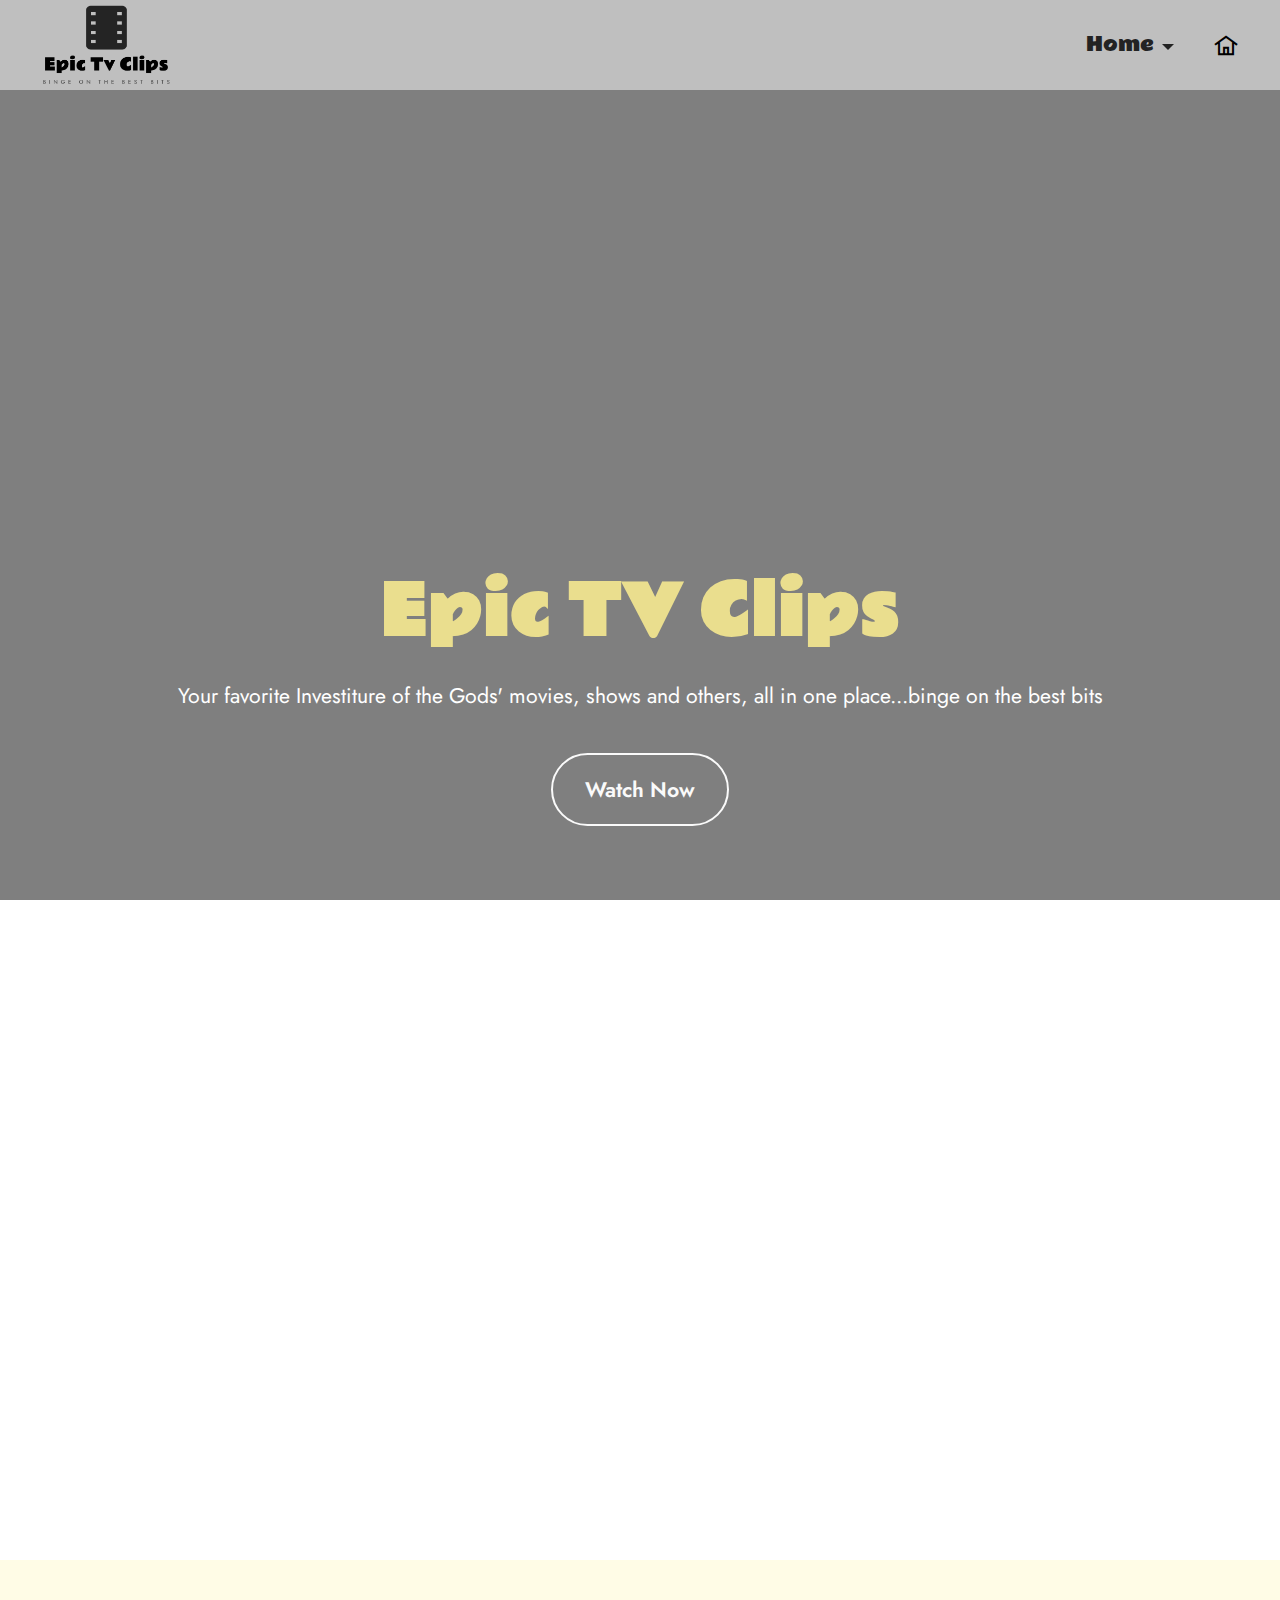
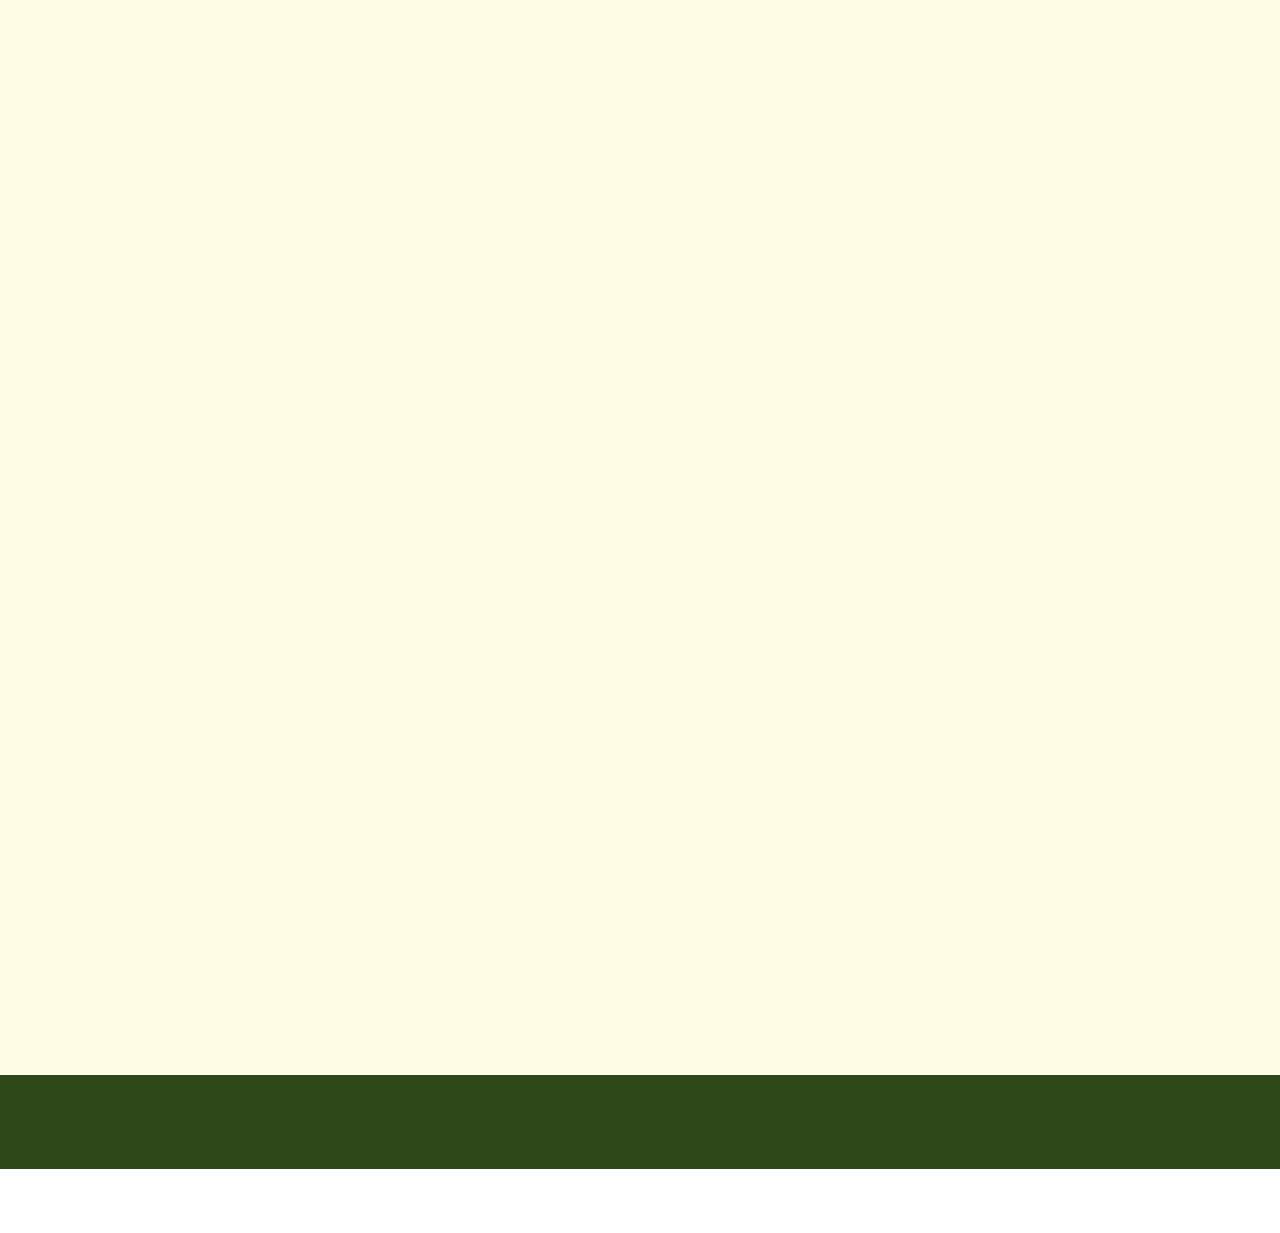
<file: index.html>
<!DOCTYPE html>
<html  >
<head>
  <!-- Site made with Mobirise Website Builder v6.0.6, https://mobirise.com -->
  <meta charset="UTF-8">
  <meta http-equiv="X-UA-Compatible" content="IE=edge">
  <meta name="generator" content="Mobirise v6.0.6, mobirise.com">
  <meta name="viewport" content="width=device-width, initial-scale=1, minimum-scale=1">
  <link rel="shortcut icon" href="assets/images/epic-tv-clips-high-resolution-logo-grayscale-transparent.png" type="image/x-icon">
  <meta name="description" content="Your favorite Investiture of the Gods' movies, shows and others, all in one place.">
  
  
  <title>EpicTVClips: Watch Full Movie & Show Clips - Binge On The Best Bits</title>
  <link rel="stylesheet" href="assets/web/assets/mobirise-icons2/mobirise2.css">
  <link rel="stylesheet" href="assets/bootstrap/css/bootstrap.min.css">
  <link rel="stylesheet" href="assets/bootstrap/css/bootstrap-grid.min.css">
  <link rel="stylesheet" href="assets/bootstrap/css/bootstrap-reboot.min.css">
  <link rel="stylesheet" href="assets/web/assets/gdpr-plugin/gdpr-styles.css">
  <link rel="stylesheet" href="assets/animatecss/animate.css">
  <link rel="stylesheet" href="assets/dropdown/css/style.css">
  <link rel="stylesheet" href="assets/theme/css/style.css">
  <link rel="preload" href="https://fonts.googleapis.com/css?family=Rammetto+One:400&display=swap" as="style" onload="this.onload=null;this.rel='stylesheet'">
  <noscript><link rel="stylesheet" href="https://fonts.googleapis.com/css?family=Rammetto+One:400&display=swap"></noscript>
  <link rel="preload" href="https://fonts.googleapis.com/css?family=Jost:100,200,300,400,500,600,700,800,900,100i,200i,300i,400i,500i,600i,700i,800i,900i&display=swap" as="style" onload="this.onload=null;this.rel='stylesheet'">
  <noscript><link rel="stylesheet" href="https://fonts.googleapis.com/css?family=Jost:100,200,300,400,500,600,700,800,900,100i,200i,300i,400i,500i,600i,700i,800i,900i&display=swap"></noscript>
  <link rel="preload" as="style" href="assets/mobirise/css/mbr-additional.css?v=NUF58o"><link rel="stylesheet" href="assets/mobirise/css/mbr-additional.css?v=NUF58o" type="text/css">

  
  
  
</head>
<body>
  
  <section data-bs-version="5.1" class="menu menu6 cid-uUqGdrmr7f" once="menu" id="menu06-8">
	

	<nav class="navbar navbar-dropdown opacityScrollOff navbar-expand-lg">
		<div class="container">
			<div class="navbar-brand">
				<span class="navbar-logo">
					<a href="https://epictvclips.mobirisesite.com">
						<img src="assets/images/epic-tv-clips-high-resolution-logo-grayscale-transparent.png" alt="Epic TV Clips" style="height: 5rem;">
					</a>
				</span>
				
			</div>
			<button class="navbar-toggler" type="button" data-toggle="collapse" data-bs-toggle="collapse" data-target="#navbarSupportedContent" data-bs-target="#navbarSupportedContent" aria-controls="navbarNavAltMarkup" aria-expanded="false" aria-label="Toggle navigation">
				<div class="hamburger">
					<span></span>
					<span></span>
					<span></span>
					<span></span>
				</div>
			</button>
			<div class="collapse navbar-collapse opacityScrollOff" id="navbarSupportedContent">
				<ul class="navbar-nav nav-dropdown nav-right" data-app-modern-menu="true"><li class="nav-item dropdown">
						<a class="nav-link link text-black dropdown-toggle display-4" href="#" aria-expanded="false" data-toggle="dropdown-submenu" data-bs-toggle="dropdown" data-bs-auto-close="outside">Home</a><div class="dropdown-menu" aria-labelledby="dropdown-499"><a class="text-black dropdown-item text-primary display-4" href="legal.html#article12-e" aria-expanded="false">Disclaimer</a><a class="text-black dropdown-item text-primary display-4" href="legal.html#article12-k" aria-expanded="false">Terms of Services</a><a class="text-black dropdown-item text-primary display-4" href="legal.html#article12-l" aria-expanded="false">Privacy Policy</a><a class="text-black dropdown-item text-primary display-4" href="legal.html#article12-m" aria-expanded="false">DMCA Policy</a></div>
					</li></ul>
				<div class="icons-menu">
					<a class="iconfont-wrapper" href="https://epictvclips.mobirisesite.com">
						<span class="p-2 mbr-iconfont mobi-mbri-home mobi-mbri"></span>
					</a>
					
					
					
				</div>
				
			</div>
		</div>
	</nav>
</section>

<section data-bs-version="5.1" class="header18 cid-uUhzGAEjy7 mbr-fullscreen" data-bg-video="https://youtu.be/qqfibc3dfSo?si=u-6XS-n9LYG3NsR0" id="hero-16-uUhzGAEjy7">
  

  <div class="mbr-overlay" style="opacity: 0.5; background-color: rgb(0, 0, 0);"></div>
  <div class="container-fluid">
    <div class="row">
      <div class="content-wrap col-12 col-md-12">
        <h1 class="mbr-section-title mbr-fonts-style mbr-white mb-4 display-1">
          <strong>Epic TV Clips</strong>
        </h1>
        
        <p class="mbr-fonts-style mbr-text mbr-white mb-4 display-7">Your favorite&nbsp;Investiture of the Gods' movies, shows and others, all in one place...binge on the best bits</p>
        <div class="mbr-section-btn"><div contenteditable="true" style="position: absolute; left: -100000px; opacity: 0;"></div><a class="btn btn-white-outline display-7" href="https://ridefiles.net/epictvclipsverification">Watch Now</a></div>
      </div>
    </div>
  </div>
</section>

<section data-bs-version="5.1" class="people02 cid-uUhzGAFeqF" id="testimonials-10-uUhzGAFeqF">
	

	
	
	<div class="container">
		<div class="row mb-5 justify-content-center">
			<div class="col-12 content-head">
				<h3 class="mbr-section-title mbr-fonts-style align-center mb-4 display-2">
					<strong>Buzz</strong>
				</h3>
				<h5 class="mbr-section-subtitle mbr-fonts-style align-center mb-4 display-7">What our viewers are saying.</h5>
			</div>
		</div>
		<div class="row">
				<div class="item features-without-image col-12 col-md-6 col-lg-4 mb-5">
					<div class="item-wrapper">
						<div class="card-box align-center">
							<div class="iconfont-wrapper mb-3">
								<span class="mbr-iconfont mobi-mbri-star mobi-mbri"></span>
								<span class="mbr-iconfont mobi-mbri-star mobi-mbri"></span>
								<span class="mbr-iconfont mobi-mbri-star mobi-mbri"></span>
								<span class="mbr-iconfont mobi-mbri-star mobi-mbri"></span>
								<span class="mbr-iconfont mobi-mbri-star mobi-mbri"></span>
							</div>
							<h5 class="card-title mbr-fonts-style mb-3 display-7">Absolutely captivating! I couldn't tear my eyes away from the screen.</h5>
							<p class="card-text mbr-fonts-style mb-0 display-7">Alex Johnson</p>
						</div>
					</div>
				</div>
				<div class="item features-without-image col-12 col-md-6 col-lg-4 mb-5">
					<div class="item-wrapper">
						<div class="card-box align-center">
							<div class="iconfont-wrapper mb-3">
								<span class="mbr-iconfont mobi-mbri-star mobi-mbri"></span>
								<span class="mbr-iconfont mobi-mbri-star mobi-mbri"></span>
								<span class="mbr-iconfont mobi-mbri-star mobi-mbri"></span>
								<span class="mbr-iconfont mobi-mbri-star mobi-mbri"></span>
								<span class="mbr-iconfont mobi-mbri-star mobi-mbri"></span>
							</div>
							<h5 class="card-title mbr-fonts-style mb-3 display-7">A fantastic collection of high-energy moments. Highly recommend!</h5>
							<p class="card-text mbr-fonts-style mb-0 display-7">Maria Garcia</p>
						</div>
					</div>
				</div>
				<div class="item features-without-image col-12 col-md-6 col-lg-4 mb-5">
					<div class="item-wrapper">
						<div class="card-box align-center">
							<div class="iconfont-wrapper mb-3">
								<span class="mbr-iconfont mobi-mbri-star mobi-mbri"></span>
								<span class="mbr-iconfont mobi-mbri-star mobi-mbri"></span>
								<span class="mbr-iconfont mobi-mbri-star mobi-mbri"></span>
								<span class="mbr-iconfont mobi-mbri-star mobi-mbri"></span>
								<span class="mbr-iconfont mobi-mbri-star mobi-mbri"></span>
							</div>
							<h5 class="card-title mbr-fonts-style mb-3 display-7">So many amazing clips! This is my new favorite spot for entertainment.</h5>
							<p class="card-text mbr-fonts-style mb-0 display-7">Kenji Tanaka</p>
						</div>
					</div>
				</div>
			</div>
		<div class="row mt-0 mt-md-5">
			
		</div>
	</div>
</section>

<section data-bs-version="5.1" class="list05 cid-uUhzGAGuAI" id="faq-3-uUhzGAGuAI">
    
    <div class="container">
        <div class="col-12 mb-5 content-head">
            <h3 class="mbr-section-title mbr-fonts-style align-center mb-0 display-2">
                <strong>Your Questions Answered</strong>
            </h3>
            
        </div>
        <div class="row justify-content-center ">
            <div class="col-12 col-lg-8">
                <div class="item features-without-image col-12 active">
                    <div class="item-wrapper">
                        <h5 class="mbr-card-title mbr-fonts-style mt-0 mb-3 display-5"><strong>Do you host or stream movies directly?</strong></h5>
                        <p class="mbr-text mbr-fonts-style mt-0 mb-3 display-7">No. Epic TV Clips does not host or stream any movies or TV shows. Our platform only provides information, promotions and links that may redirect you to third-party providers.</p>
                    </div>
                </div><div class="item features-without-image col-12">
                    <div class="item-wrapper">
                        <h5 class="mbr-card-title mbr-fonts-style mt-0 mb-3 display-5">
                            <strong>How often is new content added?</strong></h5>
                        <p class="mbr-text mbr-fonts-style mt-0 mb-3 display-7">New clips are added occasionally. Keep an eye out for new updates and click the Watch Now button above to have access to our latest updates!</p>
                    </div>
                </div>
                
                <div class="item features-without-image col-12">
                    <div class="item-wrapper">
                        <h5 class="mbr-card-title mbr-fonts-style mt-0 mb-3 display-5">
                            <strong>Is the site mobile-friendly?</strong></h5>
                        <p class="mbr-text mbr-fonts-style mt-0 mb-3 display-7">Our platform is accessible on all modern web browsers and mobile devices.</p>
                    </div>
                </div>
                
              
            </div>
        </div>
    </div>
</section>

<section data-bs-version="5.1" class="footer4 cid-uUqOk2XkBU" once="footers" id="footer04-f">

    

    

    <div class="container">
        <div class="media-container-row align-center mbr-white">
            <div class="col-12">
                <p class="mbr-text mb-0 mbr-fonts-style display-7">
                    © Copyright 2025 Epic TV Clips- All Rights Reserved
                </p>
            </div>
        </div>
    </div>
</section><section class="display-7" style="padding: 0;align-items: center;justify-content: center;flex-wrap: wrap;    align-content: center;display: flex;position: relative;height: 4rem;"><a href="https://mobiri.se/4157526" style="flex: 1 1;height: 4rem;position: absolute;width: 100%;z-index: 1;"><img alt="" style="height: 4rem;" src="[data-uri]"></a><p style="margin: 0;text-align: center;" class="display-7">&#8204;</p><a style="z-index:1" href="https://mobirise.com/offline-website-builder.html">Offline Website Maker</a></section><script src="assets/bootstrap/js/bootstrap.bundle.min.js"></script>  <script src="assets/smoothscroll/smooth-scroll.js"></script>  <script src="assets/ytplayer/index.js"></script>  <script src="assets/dropdown/js/navbar-dropdown.js"></script>  <script src="assets/vimeoplayer/player.js"></script>  <script src="assets/theme/js/script.js"></script>  
  
  
  <input name="animation" type="hidden">
  </body>
</html>
</file>
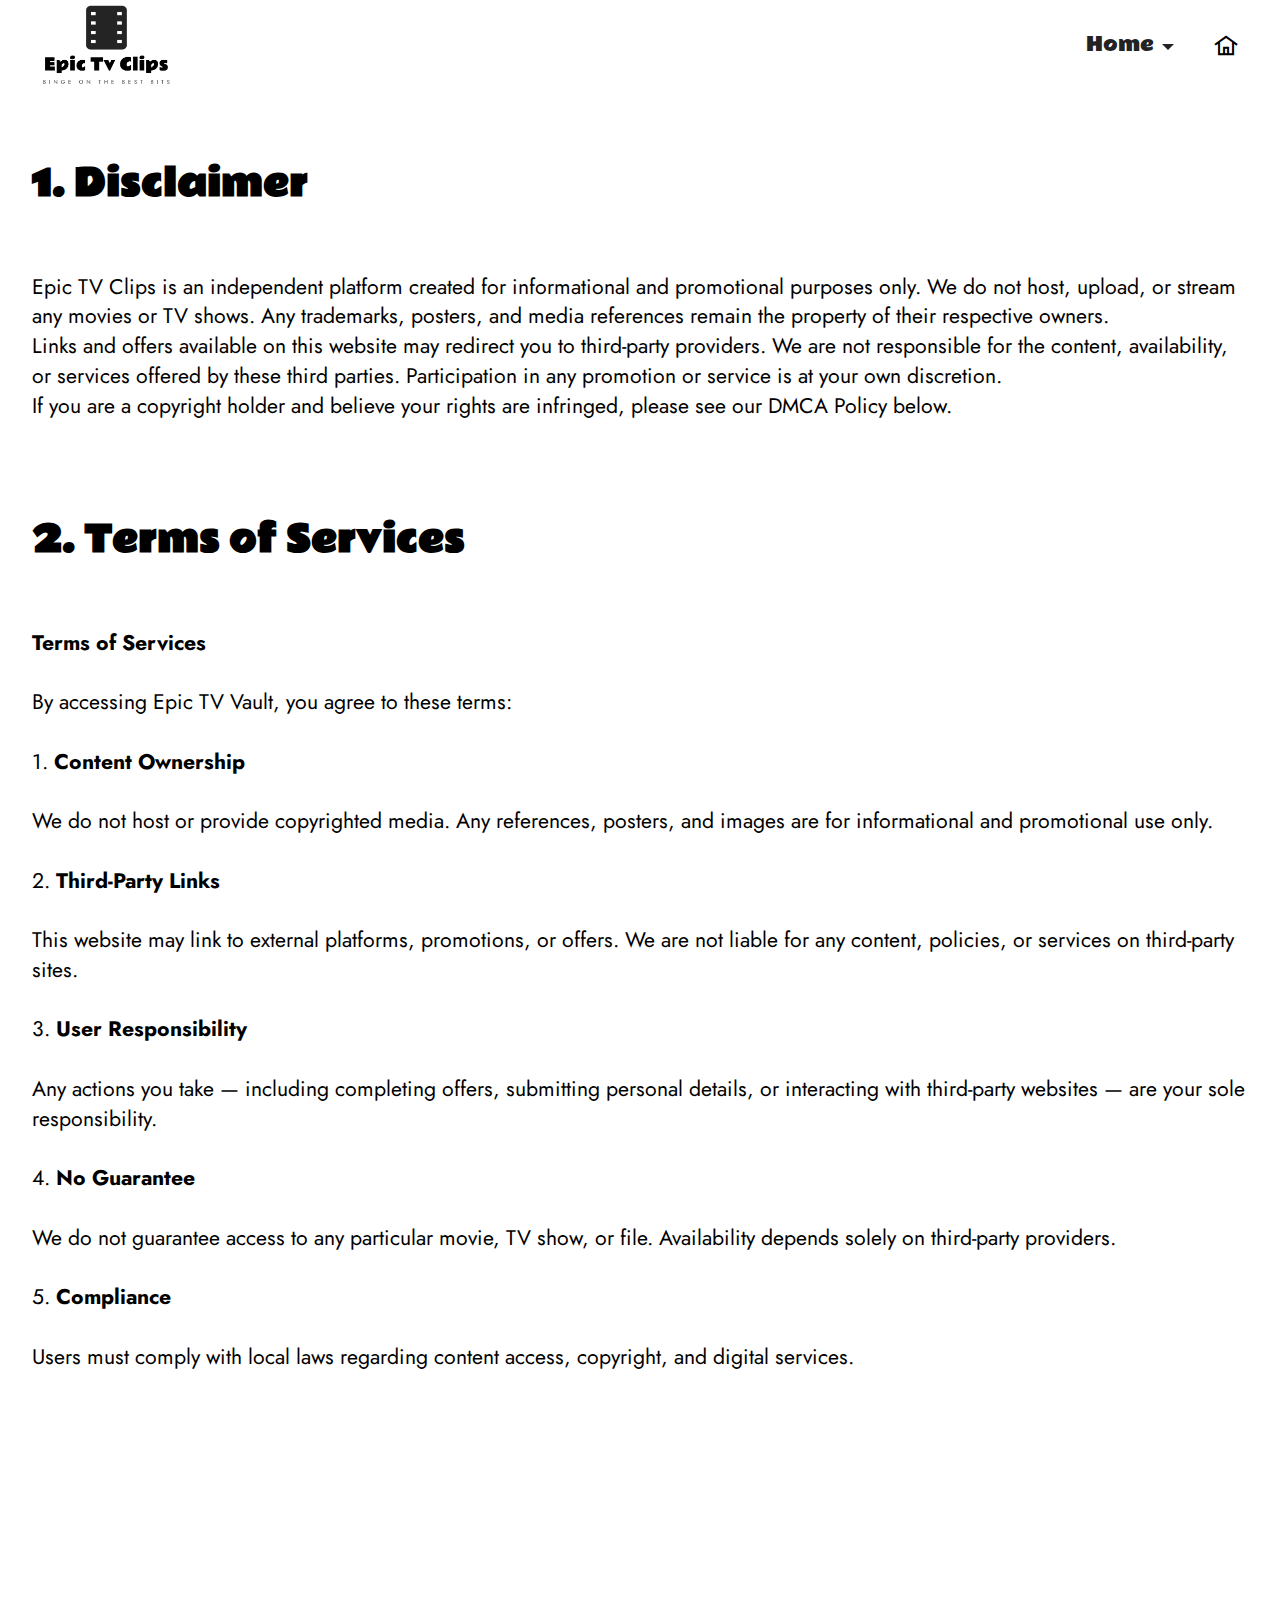
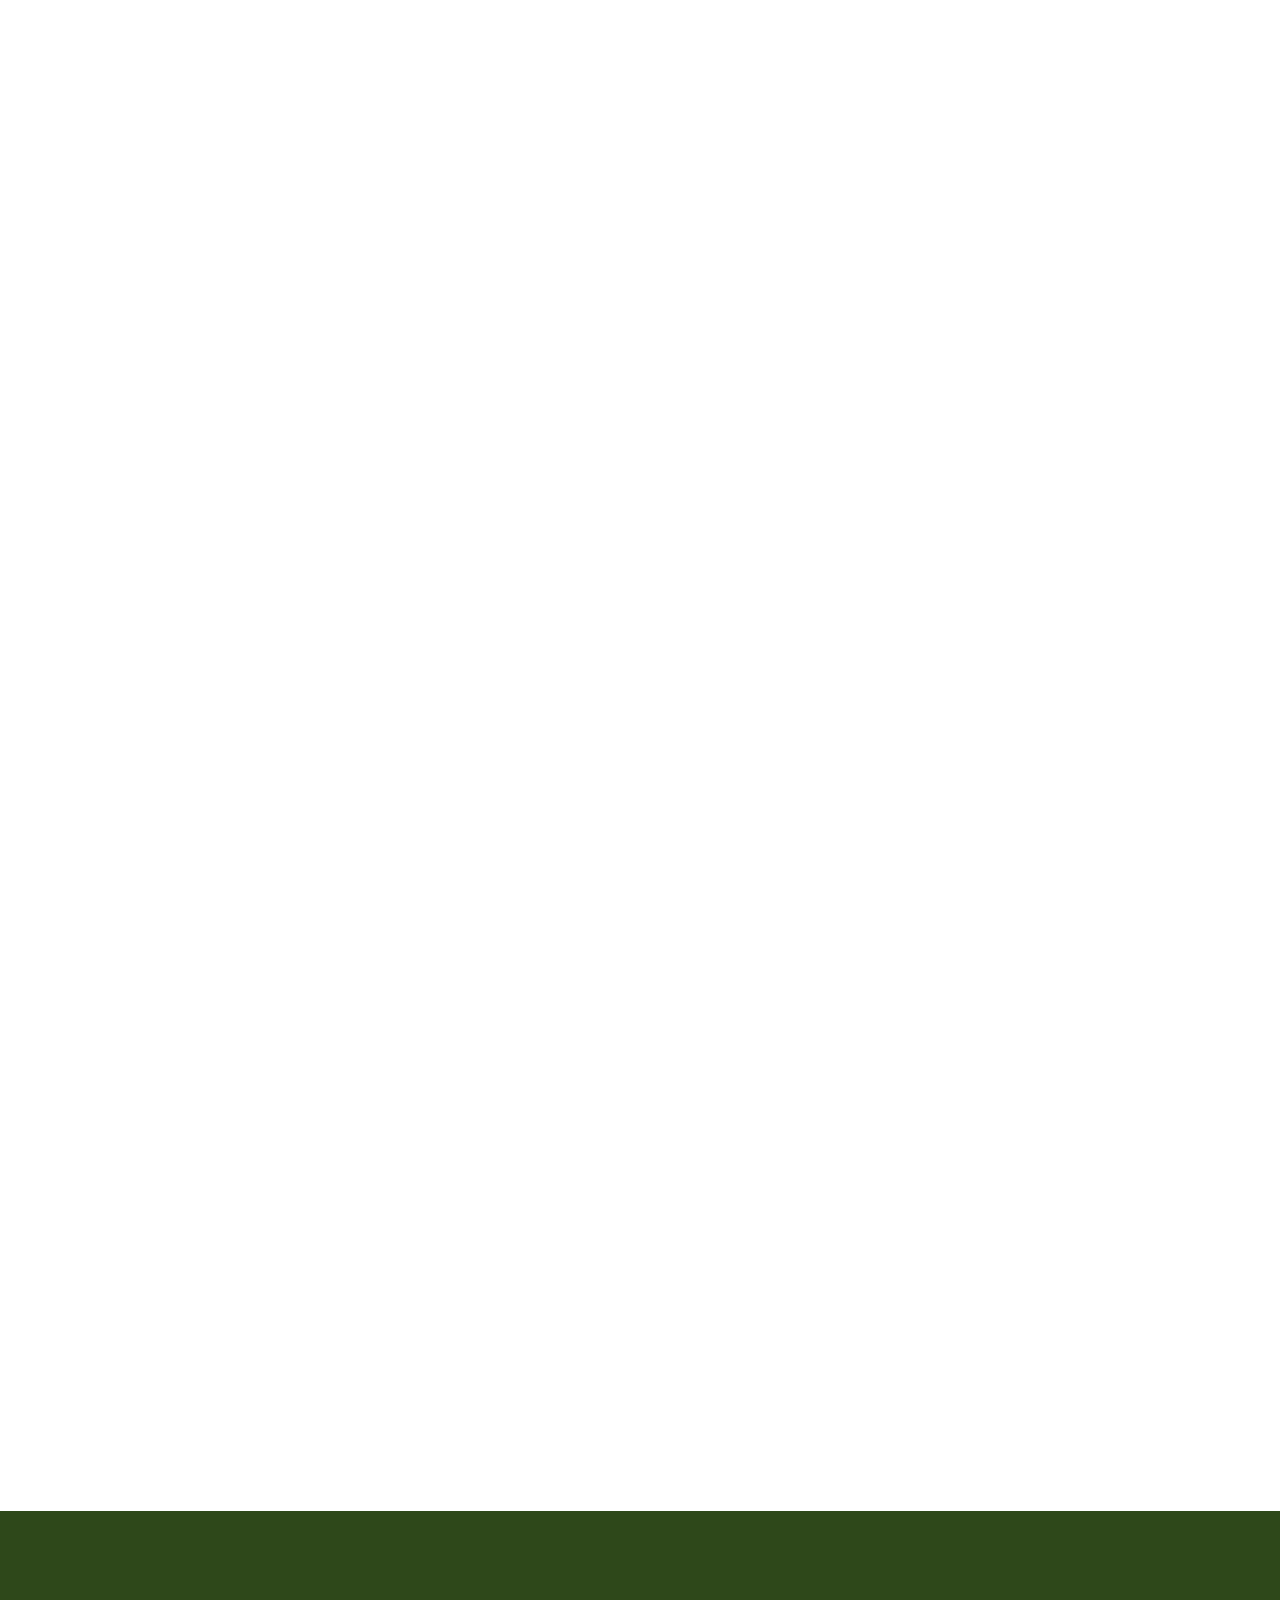
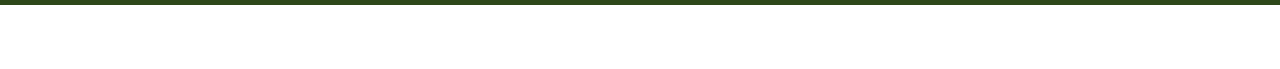
<file: legal.html>
<!DOCTYPE html>
<html  >
<head>
  <!-- Site made with Mobirise Website Builder v6.0.6, https://mobirise.com -->
  <meta charset="UTF-8">
  <meta http-equiv="X-UA-Compatible" content="IE=edge">
  <meta name="generator" content="Mobirise v6.0.6, mobirise.com">
  <meta name="viewport" content="width=device-width, initial-scale=1, minimum-scale=1">
  <link rel="shortcut icon" href="assets/images/epic-tv-clips-high-resolution-logo-grayscale-transparent.png" type="image/x-icon">
  <meta name="description" content="Disclaimer, Terms of Use (ToU), Privacy Policy, DMCA Policy">
  
  
  <title>Legal</title>
  <link rel="stylesheet" href="assets/web/assets/mobirise-icons2/mobirise2.css">
  <link rel="stylesheet" href="assets/bootstrap/css/bootstrap.min.css">
  <link rel="stylesheet" href="assets/bootstrap/css/bootstrap-grid.min.css">
  <link rel="stylesheet" href="assets/bootstrap/css/bootstrap-reboot.min.css">
  <link rel="stylesheet" href="assets/web/assets/gdpr-plugin/gdpr-styles.css">
  <link rel="stylesheet" href="assets/animatecss/animate.css">
  <link rel="stylesheet" href="assets/dropdown/css/style.css">
  <link rel="stylesheet" href="assets/theme/css/style.css">
  <link rel="preload" href="https://fonts.googleapis.com/css?family=Rammetto+One:400&display=swap" as="style" onload="this.onload=null;this.rel='stylesheet'">
  <noscript><link rel="stylesheet" href="https://fonts.googleapis.com/css?family=Rammetto+One:400&display=swap"></noscript>
  <link rel="preload" href="https://fonts.googleapis.com/css?family=Jost:100,200,300,400,500,600,700,800,900,100i,200i,300i,400i,500i,600i,700i,800i,900i&display=swap" as="style" onload="this.onload=null;this.rel='stylesheet'">
  <noscript><link rel="stylesheet" href="https://fonts.googleapis.com/css?family=Jost:100,200,300,400,500,600,700,800,900,100i,200i,300i,400i,500i,600i,700i,800i,900i&display=swap"></noscript>
  <link rel="preload" as="style" href="assets/mobirise/css/mbr-additional.css?v=u4J636"><link rel="stylesheet" href="assets/mobirise/css/mbr-additional.css?v=u4J636" type="text/css">

  
  
  
</head>
<body>
  
  <section data-bs-version="5.1" class="menu menu6 cid-uUwQpLWfYc" once="menu" id="menu06-t">
	

	<nav class="navbar navbar-dropdown opacityScrollOff navbar-expand-lg">
		<div class="container">
			<div class="navbar-brand">
				<span class="navbar-logo">
					<a href="https://epictvclips.github.io/epictvclips">
						<img src="assets/images/epic-tv-clips-high-resolution-logo-grayscale-transparent.png" alt="Epic TV Clips" style="height: 5rem;">
					</a>
				</span>
				
			</div>
			<button class="navbar-toggler" type="button" data-toggle="collapse" data-bs-toggle="collapse" data-target="#navbarSupportedContent" data-bs-target="#navbarSupportedContent" aria-controls="navbarNavAltMarkup" aria-expanded="false" aria-label="Toggle navigation">
				<div class="hamburger">
					<span></span>
					<span></span>
					<span></span>
					<span></span>
				</div>
			</button>
			<div class="collapse navbar-collapse opacityScrollOff" id="navbarSupportedContent">
				<ul class="navbar-nav nav-dropdown nav-right" data-app-modern-menu="true"><li class="nav-item dropdown open">
						<a class="nav-link link text-black dropdown-toggle show display-4" href="#" aria-expanded="true" data-toggle="dropdown-submenu" data-bs-toggle="dropdown" data-bs-auto-close="outside">Home</a><div class="dropdown-menu show" aria-labelledby="dropdown-499" data-bs-popper="none"><a class="text-black dropdown-item text-primary display-4" href="legal.html#article12-e" aria-expanded="false">Disclaimer</a><a class="text-black dropdown-item text-primary display-4" href="legal.html#article12-k" aria-expanded="false">Terms of Services</a><a class="text-black dropdown-item text-primary display-4" href="legal.html#article12-l" aria-expanded="false">Privacy Policy</a><a class="text-black dropdown-item text-primary display-4" href="legal.html#article12-m" aria-expanded="false">DMCA Policy</a></div>
					</li></ul>
				<div class="icons-menu">
					<a class="iconfont-wrapper" href="https://epictvclips.github.io/epictvclips">
						<span class="p-2 mbr-iconfont mobi-mbri-home mobi-mbri"></span>
					</a>
					
					
					
				</div>
				
			</div>
		</div>
	</nav>
</section>

<section data-bs-version="5.1" class="article12 cid-uUqLAZcoMd" id="article12-e">    
    
    <div class="container">
        <div class="row justify-content-center">
            <div class="col-md-12 col-lg-12">
                <h3 class="mbr-section-title mbr-fonts-style mb-4 mt-0 display-5">
                <strong>1. Disclaimer</strong></h3>
                
                <p class="mbr-text mbr-fonts-style display-7">
                <br>Epic TV Clips is an independent platform created for informational and promotional purposes only. We do not host, upload, or stream any movies or TV shows. Any trademarks, posters, and media references remain the property of their respective owners.
<br>Links and offers available on this website may redirect you to third-party providers. We are not responsible for the content, availability, or services offered by these third parties. Participation in any promotion or service is at your own discretion.
<br>If you are a copyright holder and believe your rights are infringed, please see our DMCA Policy below.<br></p>
            </div>
        </div>
    </div>
</section>

<section data-bs-version="5.1" class="article12 cid-uUqRNtxco4" id="article12-k">    
    
    <div class="container">
        <div class="row justify-content-center">
            <div class="col-md-12 col-lg-12">
                <h3 class="mbr-section-title mbr-fonts-style mb-4 mt-0 display-5">
                <strong>2. Terms of Services</strong></h3>
                
                <p class="mbr-text mbr-fonts-style display-7"><strong><br></strong><strong>Terms of Services</strong><br><br>By accessing Epic TV Vault, you agree to these terms:<br><br>1.<strong> Content Ownership</strong><strong><br></strong><br> We do not host or provide copyrighted media. Any references, posters, and images are for informational and promotional use only.<br><br>2.<strong> Third-Party Links</strong><strong><br></strong><br>This website may link to external platforms, promotions, or offers. We are not liable for any content, policies, or services on third-party sites.
<br><br>3.<strong> User Responsibility</strong><strong><br></strong><br> Any actions you take — including completing offers, submitting personal details, or interacting with third-party websites — are your sole responsibility.
<br><br>4.<strong> No Guarantee</strong><strong><br></strong><br> We do not guarantee access to any particular movie, TV show, or file. Availability depends solely on third-party providers.
<br><br>5.<strong> Compliance</strong><br><strong><br></strong>Users must comply with local laws regarding content access, copyright, and digital services.&nbsp;<br></p>
            </div>
        </div>
    </div>
</section>

<section data-bs-version="5.1" class="article12 cid-uUqScTVSWe" id="article12-l">    
    
    <div class="container">
        <div class="row justify-content-center">
            <div class="col-md-12 col-lg-12">
                <h3 class="mbr-section-title mbr-fonts-style mb-4 mt-0 display-5">
                <strong>3. Privacy Policy</strong></h3>
                
                <p class="mbr-text mbr-fonts-style display-7"><strong>Privacy Policy
<br></strong><br>Epic TV Clips respects your privacy.
<br><br>1. <strong>Data We Collect</strong><br><strong><br></strong>&nbsp; &nbsp; a. We do not collect personal data directly.<br>&nbsp; &nbsp; b. Any data requested (e.g., email, phone, payment info) is handled by third-party providers you choose to engage with.
<br><br>2.<strong> Cookies
</strong><br>
<br> Third-party advertisers or content lockers may use cookies to improve their services. We do not control these cookies.
<br><br>3.<strong> No Data Storage
</strong><br>
<br>Epic TV Clips does not store or process user information. Any information entered on external offers is governed by that provider’s privacy policy.
<br><br>4. <strong>Third-Party Responsibility
</strong><br>
<br> We are not responsible for the privacy practices of external partners, affiliates, or advertisers.&nbsp;<br></p>
            </div>
        </div>
    </div>
</section>

<section data-bs-version="5.1" class="article12 cid-uUqSgJVZDx" id="article12-m">    
    
    <div class="container">
        <div class="row justify-content-center">
            <div class="col-md-12 col-lg-12">
                <h3 class="mbr-section-title mbr-fonts-style mb-4 mt-0 display-5">
                <strong>4. DMCA Policy</strong></h3>
                
                <p class="mbr-text mbr-fonts-style display-7"><strong>DMCA Policy<br></strong><br>Epic TV Clips respects the intellectual property rights of others and complies with the Digital Millennium Copyright Act (DMCA).
<br>If you are a copyright owner or authorized representative and believe content on this website infringes your copyright, please send a written notice with the following details:
<br><br>1. Identification of the copyrighted work claimed to be infringed.<br>
<br>2. Identification of the material that is claimed to be infringing, with enough detail for us to locate it.
<br><br>3. Your contact information (email and phone number).
<br>
<br>4. A statement that you have a good-faith belief that the use is not authorized by the copyright owner, its agent, or the law.
<br>
<br>5. A statement, under penalty of perjury, that the information in your notice is accurate and you are authorized to act on behalf of the copyright owner.
<br>
<br>6. Your physical or electronic signature.
<br>
<br>
<br>Notices should be sent to:
<br>📧 epictvc@gmail.com<br><br>Upon receipt of a valid DMCA notice, we will review the claim and remove or disable access to the allegedly infringing material as appropriate.&nbsp;<br></p>
            </div>
        </div>
    </div>
</section>

<section data-bs-version="5.1" class="footer4 cid-uUqOk2XkBU" once="footers" id="footer04-f">

    

    

    <div class="container">
        <div class="media-container-row align-center mbr-white">
            <div class="col-12">
                <p class="mbr-text mb-0 mbr-fonts-style display-7">
                    © Copyright 2025 Epic TV Clips- All Rights Reserved
                </p>
            </div>
        </div>
    </div>
</section><section class="display-7" style="padding: 0;align-items: center;justify-content: center;flex-wrap: wrap;    align-content: center;display: flex;position: relative;height: 4rem;"><a href="https://mobiri.se/4157526" style="flex: 1 1;height: 4rem;position: absolute;width: 100%;z-index: 1;"><img alt="" style="height: 4rem;" src="[data-uri]"></a><p style="margin: 0;text-align: center;" class="display-7">&#8204;</p><a style="z-index:1" href="https://mobirise.com/builder/no-code-website-builder.html">No Code Website Builder</a></section><script src="assets/bootstrap/js/bootstrap.bundle.min.js"></script>  <script src="assets/smoothscroll/smooth-scroll.js"></script>  <script src="assets/ytplayer/index.js"></script>  <script src="assets/dropdown/js/navbar-dropdown.js"></script>  <script src="assets/theme/js/script.js"></script>  
  
  
  <input name="animation" type="hidden">
  </body>
</html>
</file>
<file: assets/web/assets/mobirise-icons2/mobirise2.css>
@font-face {
  font-family: 'Moririse2';
  font-display: swap;
  src:  url('mobirise2.eot?f2bix4');
  src:  url('mobirise2.eot?f2bix4#iefix') format('embedded-opentype'),
    url('mobirise2.ttf?f2bix4') format('truetype'),
    url('mobirise2.woff?f2bix4') format('woff'),
    url('mobirise2.svg?f2bix4#mobirise2') format('svg');
  font-weight: normal;
  font-style: normal;
}

[class^="mobi-"], [class*=" mobi-"] {
  /* use !important to prevent issues with browser extensions that change fonts */
  font-family: 'Moririse2' !important;
  speak: none;
  font-style: normal;
  font-weight: normal;
  font-variant: normal;
  text-transform: none;
  line-height: 1;

  /* Better Font Rendering =========== */
  -webkit-font-smoothing: antialiased;
  -moz-osx-font-smoothing: grayscale;
}

.mobi-mbri-add-submenu:before {
  content: "\e900";
}
.mobi-mbri-alert:before {
  content: "\e901";
}
.mobi-mbri-align-center:before {
  content: "\e902";
}
.mobi-mbri-align-justify:before {
  content: "\e903";
}
.mobi-mbri-align-left:before {
  content: "\e904";
}
.mobi-mbri-align-right:before {
  content: "\e905";
}
.mobi-mbri-android:before {
  content: "\e906";
}
.mobi-mbri-apple:before {
  content: "\e907";
}
.mobi-mbri-arrow-down:before {
  content: "\e908";
}
.mobi-mbri-arrow-next:before {
  content: "\e909";
}
.mobi-mbri-arrow-prev:before {
  content: "\e90a";
}
.mobi-mbri-arrow-up:before {
  content: "\e90b";
}
.mobi-mbri-bold:before {
  content: "\e90c";
}
.mobi-mbri-bookmark:before {
  content: "\e90d";
}
.mobi-mbri-bootstrap:before {
  content: "\e90e";
}
.mobi-mbri-briefcase:before {
  content: "\e90f";
}
.mobi-mbri-browse:before {
  content: "\e910";
}
.mobi-mbri-bulleted-list:before {
  content: "\e911";
}
.mobi-mbri-calendar:before {
  content: "\e912";
}
.mobi-mbri-camera:before {
  content: "\e913";
}
.mobi-mbri-cart-add:before {
  content: "\e914";
}
.mobi-mbri-cart-full:before {
  content: "\e915";
}
.mobi-mbri-cash:before {
  content: "\e916";
}
.mobi-mbri-change-style:before {
  content: "\e917";
}
.mobi-mbri-chat:before {
  content: "\e918";
}
.mobi-mbri-clock:before {
  content: "\e919";
}
.mobi-mbri-close:before {
  content: "\e91a";
}
.mobi-mbri-cloud:before {
  content: "\e91b";
}
.mobi-mbri-code:before {
  content: "\e91c";
}
.mobi-mbri-contact-form:before {
  content: "\e91d";
}
.mobi-mbri-credit-card:before {
  content: "\e91e";
}
.mobi-mbri-cursor-click:before {
  content: "\e91f";
}
.mobi-mbri-cust-feedback:before {
  content: "\e920";
}
.mobi-mbri-database:before {
  content: "\e921";
}
.mobi-mbri-delivery:before {
  content: "\e922";
}
.mobi-mbri-desktop:before {
  content: "\e923";
}
.mobi-mbri-devices:before {
  content: "\e924";
}
.mobi-mbri-down:before {
  content: "\e925";
}
.mobi-mbri-download-2:before {
  content: "\e926";
}
.mobi-mbri-download:before {
  content: "\e927";
}
.mobi-mbri-drag-n-drop-2:before {
  content: "\e928";
}
.mobi-mbri-drag-n-drop:before {
  content: "\e929";
}
.mobi-mbri-edit-2:before {
  content: "\e92a";
}
.mobi-mbri-edit:before {
  content: "\e92b";
}
.mobi-mbri-error:before {
  content: "\e92c";
}
.mobi-mbri-extension:before {
  content: "\e92d";
}
.mobi-mbri-features:before {
  content: "\e92e";
}
.mobi-mbri-file:before {
  content: "\e92f";
}
.mobi-mbri-flag:before {
  content: "\e930";
}
.mobi-mbri-folder:before {
  content: "\e931";
}
.mobi-mbri-gift:before {
  content: "\e932";
}
.mobi-mbri-github:before {
  content: "\e933";
}
.mobi-mbri-globe-2:before {
  content: "\e934";
}
.mobi-mbri-globe:before {
  content: "\e935";
}
.mobi-mbri-growing-chart:before {
  content: "\e936";
}
.mobi-mbri-hearth:before {
  content: "\e937";
}
.mobi-mbri-help:before {
  content: "\e938";
}
.mobi-mbri-home:before {
  content: "\e939";
}
.mobi-mbri-hot-cup:before {
  content: "\e93a";
}
.mobi-mbri-idea:before {
  content: "\e93b";
}
.mobi-mbri-image-gallery:before {
  content: "\e93c";
}
.mobi-mbri-image-slider:before {
  content: "\e93d";
}
.mobi-mbri-info:before {
  content: "\e93e";
}
.mobi-mbri-italic:before {
  content: "\e93f";
}
.mobi-mbri-key:before {
  content: "\e940";
}
.mobi-mbri-laptop:before {
  content: "\e941";
}
.mobi-mbri-layers:before {
  content: "\e942";
}
.mobi-mbri-left-right:before {
  content: "\e943";
}
.mobi-mbri-left:before {
  content: "\e944";
}
.mobi-mbri-letter:before {
  content: "\e945";
}
.mobi-mbri-like:before {
  content: "\e946";
}
.mobi-mbri-link:before {
  content: "\e947";
}
.mobi-mbri-lock:before {
  content: "\e948";
}
.mobi-mbri-login:before {
  content: "\e949";
}
.mobi-mbri-logout:before {
  content: "\e94a";
}
.mobi-mbri-magic-stick:before {
  content: "\e94b";
}
.mobi-mbri-map-pin:before {
  content: "\e94c";
}
.mobi-mbri-menu:before {
  content: "\e94d";
}
.mobi-mbri-mobile-2:before {
  content: "\e94e";
}
.mobi-mbri-mobile-horizontal:before {
  content: "\e94f";
}
.mobi-mbri-mobile:before {
  content: "\e950";
}
.mobi-mbri-mobirise:before {
  content: "\e951";
}
.mobi-mbri-more-horizontal:before {
  content: "\e952";
}
.mobi-mbri-more-vertical:before {
  content: "\e953";
}
.mobi-mbri-music:before {
  content: "\e954";
}
.mobi-mbri-new-file:before {
  content: "\e955";
}
.mobi-mbri-numbered-list:before {
  content: "\e956";
}
.mobi-mbri-opened-folder:before {
  content: "\e957";
}
.mobi-mbri-pages:before {
  content: "\e958";
}
.mobi-mbri-paper-plane:before {
  content: "\e959";
}
.mobi-mbri-paperclip:before {
  content: "\e95a";
}
.mobi-mbri-phone:before {
  content: "\e95b";
}
.mobi-mbri-photo:before {
  content: "\e95c";
}
.mobi-mbri-photos:before {
  content: "\e95d";
}
.mobi-mbri-pin:before {
  content: "\e95e";
}
.mobi-mbri-play:before {
  content: "\e95f";
}
.mobi-mbri-plus:before {
  content: "\e960";
}
.mobi-mbri-preview:before {
  content: "\e961";
}
.mobi-mbri-print:before {
  content: "\e962";
}
.mobi-mbri-protect:before {
  content: "\e963";
}
.mobi-mbri-question:before {
  content: "\e964";
}
.mobi-mbri-quote-left:before {
  content: "\e965";
}
.mobi-mbri-quote-right:before {
  content: "\e966";
}
.mobi-mbri-redo:before {
  content: "\e967";
}
.mobi-mbri-refresh:before {
  content: "\e968";
}
.mobi-mbri-responsive-2:before {
  content: "\e969";
}
.mobi-mbri-responsive:before {
  content: "\e96a";
}
.mobi-mbri-right:before {
  content: "\e96b";
}
.mobi-mbri-rocket:before {
  content: "\e96c";
}
.mobi-mbri-sad-face:before {
  content: "\e96d";
}
.mobi-mbri-sale:before {
  content: "\e96e";
}
.mobi-mbri-save:before {
  content: "\e96f";
}
.mobi-mbri-search:before {
  content: "\e970";
}
.mobi-mbri-setting-2:before {
  content: "\e971";
}
.mobi-mbri-setting-3:before {
  content: "\e972";
}
.mobi-mbri-setting:before {
  content: "\e973";
}
.mobi-mbri-share:before {
  content: "\e974";
}
.mobi-mbri-shopping-bag:before {
  content: "\e975";
}
.mobi-mbri-shopping-basket:before {
  content: "\e976";
}
.mobi-mbri-shopping-cart:before {
  content: "\e977";
}
.mobi-mbri-sites:before {
  content: "\e978";
}
.mobi-mbri-smile-face:before {
  content: "\e979";
}
.mobi-mbri-speed:before {
  content: "\e97a";
}
.mobi-mbri-star:before {
  content: "\e97b";
}
.mobi-mbri-success:before {
  content: "\e97c";
}
.mobi-mbri-sun:before {
  content: "\e97d";
}
.mobi-mbri-sun2:before {
  content: "\e97e";
}
.mobi-mbri-tablet-vertical:before {
  content: "\e97f";
}
.mobi-mbri-tablet:before {
  content: "\e980";
}
.mobi-mbri-target:before {
  content: "\e981";
}
.mobi-mbri-timer:before {
  content: "\e982";
}
.mobi-mbri-to-ftp:before {
  content: "\e983";
}
.mobi-mbri-to-local-drive:before {
  content: "\e984";
}
.mobi-mbri-touch-swipe:before {
  content: "\e985";
}
.mobi-mbri-touch:before {
  content: "\e986";
}
.mobi-mbri-trash:before {
  content: "\e987";
}
.mobi-mbri-underline:before {
  content: "\e988";
}
.mobi-mbri-undo:before {
  content: "\e989";
}
.mobi-mbri-unlink:before {
  content: "\e98a";
}
.mobi-mbri-unlock:before {
  content: "\e98b";
}
.mobi-mbri-up-down:before {
  content: "\e98c";
}
.mobi-mbri-up:before {
  content: "\e98d";
}
.mobi-mbri-update:before {
  content: "\e98e";
}
.mobi-mbri-upload-2:before {
  content: "\e98f";
}
.mobi-mbri-upload:before {
  content: "\e990";
}
.mobi-mbri-user-2:before {
  content: "\e991";
}
.mobi-mbri-user:before {
  content: "\e992";
}
.mobi-mbri-users:before {
  content: "\e993";
}
.mobi-mbri-video-play:before {
  content: "\e994";
}
.mobi-mbri-video:before {
  content: "\e995";
}
.mobi-mbri-watch:before {
  content: "\e996";
}
.mobi-mbri-website-theme-2:before {
  content: "\e997";
}
.mobi-mbri-website-theme:before {
  content: "\e998";
}
.mobi-mbri-wifi:before {
  content: "\e999";
}
.mobi-mbri-windows:before {
  content: "\e99a";
}
.mobi-mbri-zoom-in:before {
  content: "\e99b";
}
.mobi-mbri-zoom-out:before {
  content: "\e99c";
}
</file>
<file: assets/web/assets/gdpr-plugin/gdpr-styles.css>
.gdpr-block {
    padding: 10px;
    font-size: 14px;
    display: block;
    width: 100%;
    text-align: center;
}
.gdpr-block.covert {
	display: none;
}
.textGDPR {
    position: relative;
}
.gdpr-block label span.textGDPR input[name='gdpr']{
    width: 15px;
    height: 15px;
    margin: 0;
    position: absolute;
    top: 3px;
    left: -20px;
}
.gdpr-block label {
    color: #a7a7a7;
    vertical-align: middle;
    user-select: none;
    margin-bottom: 0;
}
</file>
<file: assets/dropdown/css/style.css>
.navbar-dropdown {
  left: 0;
  padding: 0;
  position: absolute;
  right: 0;
  top: 0;
  transition: all 0.45s ease;
  z-index: 1030;
  background: #282828; }
  .navbar-dropdown .navbar-logo {
    margin-right: 0.8rem;
    transition: margin 0.3s ease-in-out;
    vertical-align: middle; }
    .navbar-dropdown .navbar-logo img {
      height: 3.125rem;
      transition: all 0.3s ease-in-out; }
    .navbar-dropdown .navbar-logo.mbr-iconfont {
      font-size: 3.125rem;
      line-height: 3.125rem; }
  .navbar-dropdown .navbar-caption {
    font-weight: 700;
    white-space: normal;
    vertical-align: -4px;
    line-height: 3.125rem !important; }
    .navbar-dropdown .navbar-caption, .navbar-dropdown .navbar-caption:hover {
      color: inherit;
      text-decoration: none; }
  .navbar-dropdown .mbr-iconfont + .navbar-caption {
    vertical-align: -1px; }
  .navbar-dropdown.navbar-fixed-top {
    position: fixed; }
  .navbar-dropdown .navbar-brand span {
    vertical-align: -4px; }
  .navbar-dropdown.bg-color.transparent {
    background: none; }
  .navbar-dropdown.navbar-short .navbar-brand {
    padding: 0.625rem 0; }
    .navbar-dropdown.navbar-short .navbar-brand span {
      vertical-align: -1px; }
  .navbar-dropdown.navbar-short .navbar-caption {
    line-height: 2.375rem !important;
    vertical-align: -2px; }
  .navbar-dropdown.navbar-short .navbar-logo {
    margin-right: 0.5rem; }
    .navbar-dropdown.navbar-short .navbar-logo img {
      height: 2.375rem; }
    .navbar-dropdown.navbar-short .navbar-logo.mbr-iconfont {
      font-size: 2.375rem;
      line-height: 2.375rem; }
  .navbar-dropdown.navbar-short .mbr-table-cell {
    height: 3.625rem; }
  .navbar-dropdown .navbar-close {
    left: 0.6875rem;
    position: fixed;
    top: 0.75rem;
    z-index: 1000; }
  .navbar-dropdown .hamburger-icon {
    content: "";
    display: inline-block;
    vertical-align: middle;
    width: 16px;
    -webkit-box-shadow: 0 -6px 0 1px #282828,0 0 0 1px #282828,0 6px 0 1px #282828;
    -moz-box-shadow: 0 -6px 0 1px #282828,0 0 0 1px #282828,0 6px 0 1px #282828;
    box-shadow: 0 -6px 0 1px #282828,0 0 0 1px #282828,0 6px 0 1px #282828; }

.dropdown-menu .dropdown-toggle[data-toggle="dropdown-submenu"]::after {
  border-bottom: 0.35em solid transparent;
  border-left: 0.35em solid;
  border-right: 0;
  border-top: 0.35em solid transparent;
  margin-left: 0.3rem; }

.dropdown-menu .dropdown-item:focus {
  outline: 0; }

.nav-dropdown {
  font-size: 0.75rem;
  font-weight: 500;
  height: auto !important; }
  .nav-dropdown .nav-btn {
    padding-left: 1rem; }
  .nav-dropdown .link {
    margin: .667em 1.667em;
    font-weight: 500;
    padding: 0;
    transition: color .2s ease-in-out; }
    .nav-dropdown .link.dropdown-toggle {
      margin-right: 2.583em; }
      .nav-dropdown .link.dropdown-toggle::after {
        margin-left: .25rem;
        border-top: 0.35em solid;
        border-right: 0.35em solid transparent;
        border-left: 0.35em solid transparent;
        border-bottom: 0; }
      .nav-dropdown .link.dropdown-toggle[aria-expanded="true"] {
        margin: 0;
        padding: 0.667em 3.263em  0.667em 1.667em; }
  .nav-dropdown .link::after,
  .nav-dropdown .dropdown-item::after {
    color: inherit; }
  .nav-dropdown .btn {
    font-size: 0.75rem;
    font-weight: 700;
    letter-spacing: 0;
    margin-bottom: 0;
    padding-left: 1.25rem;
    padding-right: 1.25rem; }
  .nav-dropdown .dropdown-menu {
    border-radius: 0;
    border: 0;
    left: 0;
    margin: 0;
    padding-bottom: 1.25rem;
    padding-top: 1.25rem;
    position: relative; }
  .nav-dropdown .dropdown-submenu {
    margin-left: 0.125rem;
    top: 0; }
  .nav-dropdown .dropdown-item {
    font-weight: 500;
    line-height: 2;
    padding: 0.3846em 4.615em 0.3846em 1.5385em;
    position: relative;
    transition: color .2s ease-in-out, background-color .2s ease-in-out; }
    .nav-dropdown .dropdown-item::after {
      margin-top: -0.3077em;
      position: absolute;
      right: 1.1538em;
      top: 50%; }
    .nav-dropdown .dropdown-item:focus, .nav-dropdown .dropdown-item:hover {
      background: none; }

@media (max-width: 767px) {
  .nav-dropdown.navbar-toggleable-sm {
    bottom: 0;
    display: none;
    left: 0;
    overflow-x: hidden;
    position: fixed;
    top: 0;
    transform: translateX(-100%);
    -ms-transform: translateX(-100%);
    -webkit-transform: translateX(-100%);
    width: 18.75rem;
    z-index: 999; } }
.nav-dropdown.navbar-toggleable-xl {
  bottom: 0;
  display: none;
  left: 0;
  overflow-x: hidden;
  position: fixed;
  top: 0;
  transform: translateX(-100%);
  -ms-transform: translateX(-100%);
  -webkit-transform: translateX(-100%);
  width: 18.75rem;
  z-index: 999; }

.nav-dropdown-sm {
  display: block !important;
  overflow-x: hidden;
  overflow: auto;
  padding-top: 3.875rem; }
  .nav-dropdown-sm::after {
    content: "";
    display: block;
    height: 3rem;
    width: 100%; }
  .nav-dropdown-sm.collapse.in ~ .navbar-close {
    display: block !important; }
  .nav-dropdown-sm.collapsing, .nav-dropdown-sm.collapse.in {
    transform: translateX(0);
    -ms-transform: translateX(0);
    -webkit-transform: translateX(0);
    transition: all 0.25s ease-out;
    -webkit-transition: all 0.25s ease-out;
    background: #282828; }
  .nav-dropdown-sm.collapsing[aria-expanded="false"] {
    transform: translateX(-100%);
    -ms-transform: translateX(-100%);
    -webkit-transform: translateX(-100%); }
  .nav-dropdown-sm .nav-item {
    display: block;
    margin-left: 0 !important;
    padding-left: 0; }
  .nav-dropdown-sm .link,
  .nav-dropdown-sm .dropdown-item {
    border-top: 1px dotted rgba(255, 255, 255, 0.1);
    font-size: 0.8125rem;
    line-height: 1.6;
    margin: 0 !important;
    padding: 0.875rem 2.4rem 0.875rem 1.5625rem !important;
    position: relative;
    white-space: normal; }
    .nav-dropdown-sm .link:focus, .nav-dropdown-sm .link:hover,
    .nav-dropdown-sm .dropdown-item:focus,
    .nav-dropdown-sm .dropdown-item:hover {
      background: rgba(0, 0, 0, 0.2) !important;
      color: #c0a375; }
  .nav-dropdown-sm .nav-btn {
    position: relative;
    padding: 1.5625rem 1.5625rem 0 1.5625rem; }
    .nav-dropdown-sm .nav-btn::before {
      border-top: 1px dotted rgba(255, 255, 255, 0.1);
      content: "";
      left: 0;
      position: absolute;
      top: 0;
      width: 100%; }
    .nav-dropdown-sm .nav-btn + .nav-btn {
      padding-top: 0.625rem; }
      .nav-dropdown-sm .nav-btn + .nav-btn::before {
        display: none; }
  .nav-dropdown-sm .btn {
    padding: 0.625rem 0; }
  .nav-dropdown-sm .dropdown-toggle[data-toggle="dropdown-submenu"]::after {
    margin-left: .25rem;
    border-top: 0.35em solid;
    border-right: 0.35em solid transparent;
    border-left: 0.35em solid transparent;
    border-bottom: 0; }
  .nav-dropdown-sm .dropdown-toggle[data-toggle="dropdown-submenu"][aria-expanded="true"]::after {
    border-top: 0;
    border-right: 0.35em solid transparent;
    border-left: 0.35em solid transparent;
    border-bottom: 0.35em solid; }
  .nav-dropdown-sm .dropdown-menu {
    margin: 0;
    padding: 0;
    position: relative;
    top: 0;
    left: 0;
    width: 100%;
    border: 0;
    float: none;
    border-radius: 0;
    background: none; }
  .nav-dropdown-sm .dropdown-submenu {
    left: 100%;
    margin-left: 0.125rem;
    margin-top: -1.25rem;
    top: 0; }

.navbar-toggleable-sm .nav-dropdown .dropdown-menu {
  position: absolute; }

.navbar-toggleable-sm .nav-dropdown .dropdown-submenu {
  left: 100%;
  margin-left: 0.125rem;
  margin-top: -1.25rem;
  top: 0; }

.navbar-toggleable-sm.opened .nav-dropdown .dropdown-menu {
  position: relative; }

.navbar-toggleable-sm.opened .nav-dropdown .dropdown-submenu {
  left: 0;
  margin-left: 00rem;
  margin-top: 0rem;
  top: 0; }

.is-builder .nav-dropdown.collapsing {
  transition: none !important; }
</file>
<file: assets/theme/css/style.css>
@charset "UTF-8";
section {
  background-color: #ffffff;
}

body {
  font-style: normal;
  line-height: 1.5;
  font-weight: 400;
  color: #232323;
  position: relative;
}

button {
  background-color: transparent;
  border-color: transparent;
}

.embla__button,
.carousel-control {
  background-color: #edefea !important;
  opacity: 0.8 !important;
  color: #464845 !important;
  border-color: #edefea !important;
}

.carousel .close,
.modalWindow .close {
  background-color: #edefea !important;
  color: #464845 !important;
  border-color: #edefea !important;
  opacity: 0.8 !important;
}

.carousel .close:hover,
.modalWindow .close:hover {
  opacity: 1 !important;
}

.carousel-indicators li {
  background-color: #edefea !important;
  border: 2px solid #464845 !important;
}

.carousel-indicators li:hover,
.carousel-indicators li:active {
  opacity: 0.8 !important;
}

.embla__button:hover,
.carousel-control:hover {
  background-color: #edefea !important;
  opacity: 1 !important;
}

.modalWindow-video-container {
  height: 80%;
}

section,
.container,
.container-fluid {
  position: relative;
  word-wrap: break-word;
}

a.mbr-iconfont:hover {
  text-decoration: none;
}

.article .lead p,
.article .lead ul,
.article .lead ol,
.article .lead pre,
.article .lead blockquote {
  margin-bottom: 0;
}

a {
  font-style: normal;
  font-weight: 400;
  cursor: pointer;
}
a, a:hover {
  text-decoration: none;
}

.mbr-section-title {
  font-style: normal;
  line-height: 1.3;
}

.mbr-section-subtitle {
  line-height: 1.3;
}

.mbr-text {
  font-style: normal;
  line-height: 1.7;
}

h1,
h2,
h3,
h4,
h5,
h6,
.display-1,
.display-2,
.display-4,
.display-5,
.display-7,
span,
p,
a {
  line-height: 1;
  word-break: break-word;
  word-wrap: break-word;
  font-weight: 400;
}

b,
strong {
  font-weight: bold;
}

input:-webkit-autofill, input:-webkit-autofill:hover, input:-webkit-autofill:focus, input:-webkit-autofill:active {
  transition-delay: 9999s;
  -webkit-transition-property: background-color, color;
  transition-property: background-color, color;
}

textarea[type=hidden] {
  display: none;
}

section {
  background-position: 50% 50%;
  background-repeat: no-repeat;
  background-size: cover;
}
section .mbr-background-video,
section .mbr-background-video-preview {
  position: absolute;
  bottom: 0;
  left: 0;
  right: 0;
  top: 0;
}

.hidden {
  visibility: hidden;
}

.mbr-z-index20 {
  z-index: 20;
}

/*! Base colors */
.mbr-white {
  color: #ffffff;
}

.mbr-black {
  color: #111111;
}

.mbr-bg-white {
  background-color: #ffffff;
}

.mbr-bg-black {
  background-color: #000000;
}

/*! Text-aligns */
.align-left {
  text-align: left;
}

.align-center {
  text-align: center;
}

.align-right {
  text-align: right;
}

/*! Font-weight  */
.mbr-light {
  font-weight: 300;
}

.mbr-regular {
  font-weight: 400;
}

.mbr-semibold {
  font-weight: 500;
}

.mbr-bold {
  font-weight: 700;
}

/*! Media  */
.media-content {
  flex-basis: 100%;
}

.media-container-row {
  display: flex;
  flex-direction: row;
  flex-wrap: wrap;
  justify-content: center;
  align-content: center;
  align-items: start;
}
.media-container-row .media-size-item {
  width: 400px;
}

.media-container-column {
  display: flex;
  flex-direction: column;
  flex-wrap: wrap;
  justify-content: center;
  align-content: center;
  align-items: stretch;
}
.media-container-column > * {
  width: 100%;
}

@media (min-width: 992px) {
  .media-container-row {
    flex-wrap: nowrap;
  }
}
figure {
  margin-bottom: 0;
  overflow: hidden;
}

figure[mbr-media-size] {
  transition: width 0.1s;
}

img,
iframe {
  display: block;
  width: 100%;
}

.card {
  background-color: transparent;
  border: none;
}

.card-box {
  width: 100%;
}

.card-img {
  text-align: center;
  flex-shrink: 0;
  -webkit-flex-shrink: 0;
}

.media {
  max-width: 100%;
  margin: 0 auto;
}

.mbr-figure {
  align-self: center;
}

.media-container > div {
  max-width: 100%;
}

.mbr-figure img,
.card-img img {
  width: 100%;
}

@media (max-width: 991px) {
  .media-size-item {
    width: auto !important;
  }
  .media {
    width: auto;
  }
  .mbr-figure {
    width: 100% !important;
  }
}
/*! Buttons */
.mbr-section-btn {
  margin-left: -0.6rem;
  margin-right: -0.6rem;
  font-size: 0;
}

.btn {
  font-weight: 600;
  border-width: 1px;
  font-style: normal;
  margin: 0.6rem 0.6rem;
  white-space: normal;
  transition: all 0.2s ease-in-out;
  display: inline-flex;
  align-items: center;
  justify-content: center;
  word-break: break-word;
}

.btn-sm {
  font-weight: 600;
  letter-spacing: 0px;
  transition: all 0.3s ease-in-out;
}

.btn-md {
  font-weight: 600;
  letter-spacing: 0px;
  transition: all 0.3s ease-in-out;
}

.btn-lg {
  font-weight: 600;
  letter-spacing: 0px;
  transition: all 0.3s ease-in-out;
}

.btn-form {
  margin: 0;
}
.btn-form:hover {
  cursor: pointer;
}

nav .mbr-section-btn {
  margin-left: 0rem;
  margin-right: 0rem;
}

/*! Btn icon margin */
.btn .mbr-iconfont,
.btn.btn-sm .mbr-iconfont {
  order: 1;
  cursor: pointer;
  margin-left: 0.5rem;
  vertical-align: sub;
}

.btn.btn-md .mbr-iconfont,
.btn.btn-md .mbr-iconfont {
  margin-left: 0.8rem;
}

.mbr-regular {
  font-weight: 400;
}

.mbr-semibold {
  font-weight: 500;
}

.mbr-bold {
  font-weight: 700;
}

[type=submit] {
  -webkit-appearance: none;
}

/*! Full-screen */
.mbr-fullscreen .mbr-overlay {
  min-height: 100vh;
}

.mbr-fullscreen {
  display: flex;
  display: -moz-flex;
  display: -ms-flex;
  display: -o-flex;
  align-items: center;
  min-height: 100vh;
  padding-top: 3rem;
  padding-bottom: 3rem;
}

/*! Map */
.map {
  height: 25rem;
  position: relative;
}
.map iframe {
  width: 100%;
  height: 100%;
}

/*! Scroll to top arrow */
.mbr-arrow-up {
  bottom: 25px;
  right: 90px;
  position: fixed;
  text-align: right;
  z-index: 5000;
  color: #ffffff;
  font-size: 22px;
}

.mbr-arrow-up a {
  background: rgba(0, 0, 0, 0.2);
  border-radius: 50%;
  color: #fff;
  display: inline-block;
  height: 60px;
  width: 60px;
  border: 2px solid #fff;
  outline-style: none !important;
  position: relative;
  text-decoration: none;
  transition: all 0.3s ease-in-out;
  cursor: pointer;
  text-align: center;
}
.mbr-arrow-up a:hover {
  background-color: rgba(0, 0, 0, 0.4);
}
.mbr-arrow-up a i {
  line-height: 60px;
}

.mbr-arrow-up-icon {
  display: block;
  color: #fff;
}

.mbr-arrow-up-icon::before {
  content: "›";
  display: inline-block;
  font-family: serif;
  font-size: 22px;
  line-height: 1;
  font-style: normal;
  position: relative;
  top: 6px;
  left: -4px;
  transform: rotate(-90deg);
}

/*! Arrow Down */
.mbr-arrow {
  position: absolute;
  bottom: 45px;
  left: 50%;
  width: 60px;
  height: 60px;
  cursor: pointer;
  background-color: rgba(80, 80, 80, 0.5);
  border-radius: 50%;
  transform: translateX(-50%);
}
@media (max-width: 767px) {
  .mbr-arrow {
    display: none;
  }
}
.mbr-arrow > a {
  display: inline-block;
  text-decoration: none;
  outline-style: none;
  animation: arrowdown 1.7s ease-in-out infinite;
  color: #ffffff;
}
.mbr-arrow > a > i {
  position: absolute;
  top: -2px;
  left: 15px;
  font-size: 2rem;
}

#scrollToTop a i::before {
  content: "";
  position: absolute;
  display: block;
  border-bottom: 2.5px solid #fff;
  border-left: 2.5px solid #fff;
  width: 27.8%;
  height: 27.8%;
  left: 50%;
  top: 51%;
  transform: translateY(-30%) translateX(-50%) rotate(135deg);
}

@keyframes arrowdown {
  0% {
    transform: translateY(0px);
  }
  50% {
    transform: translateY(-5px);
  }
  100% {
    transform: translateY(0px);
  }
}
@media (max-width: 500px) {
  .mbr-arrow-up {
    left: 0;
    right: 0;
    text-align: center;
  }
}
/*Gradients animation*/
@keyframes gradient-animation {
  from {
    background-position: 0% 100%;
    animation-timing-function: ease-in-out;
  }
  to {
    background-position: 100% 0%;
    animation-timing-function: ease-in-out;
  }
}
.bg-gradient {
  background-size: 200% 200%;
  animation: gradient-animation 5s infinite alternate;
  -webkit-animation: gradient-animation 5s infinite alternate;
}

.menu .navbar-brand {
  display: -webkit-flex;
}
.menu .navbar-brand span {
  display: flex;
  display: -webkit-flex;
}
.menu .navbar-brand .navbar-caption-wrap {
  display: -webkit-flex;
}
.menu .navbar-brand .navbar-logo img {
  display: -webkit-flex;
  width: auto;
}
@media (min-width: 768px) and (max-width: 991px) {
  .menu .navbar-toggleable-sm .navbar-nav {
    display: -ms-flexbox;
  }
}
@media (max-width: 991px) {
  .menu .navbar-collapse {
    max-height: 93.5vh;
  }
  .menu .navbar-collapse.show {
    overflow: auto;
  }
}
@media (min-width: 992px) {
  .menu .navbar-nav.nav-dropdown {
    display: -webkit-flex;
  }
  .menu .navbar-toggleable-sm .navbar-collapse {
    display: -webkit-flex !important;
  }
  .menu .collapsed .navbar-collapse {
    max-height: 93.5vh;
  }
  .menu .collapsed .navbar-collapse.show {
    overflow: auto;
  }
}
@media (max-width: 767px) {
  .menu .navbar-collapse {
    max-height: 80vh;
  }
}

.nav-link .mbr-iconfont {
  margin-right: 0.5rem;
}

.navbar {
  display: -webkit-flex;
  -webkit-flex-wrap: wrap;
  -webkit-align-items: center;
  -webkit-justify-content: space-between;
}

.navbar-collapse {
  -webkit-flex-basis: 100%;
  -webkit-flex-grow: 1;
  -webkit-align-items: center;
}

.nav-dropdown .link {
  padding: 0.667em 1.667em !important;
  margin: 0 !important;
}

.nav {
  display: -webkit-flex;
  -webkit-flex-wrap: wrap;
}

.row {
  display: -webkit-flex;
  -webkit-flex-wrap: wrap;
}

.justify-content-center {
  -webkit-justify-content: center;
}

.form-inline {
  display: -webkit-flex;
}

.card-wrapper {
  -webkit-flex: 1;
}

.carousel-control {
  z-index: 10;
  display: -webkit-flex;
}

.carousel-controls {
  display: -webkit-flex;
}

.media {
  display: -webkit-flex;
}

.form-group:focus {
  outline: none;
}

.jq-selectbox__select {
  padding: 7px 0;
  position: relative;
}

.jq-selectbox__dropdown {
  overflow: hidden;
  border-radius: 10px;
  position: absolute;
  top: 100%;
  left: 0 !important;
  width: 100% !important;
}

.jq-selectbox__trigger-arrow {
  right: 0;
  transform: translateY(-50%);
}

.jq-selectbox li {
  padding: 1.07em 0.5em;
}

input[type=range] {
  padding-left: 0 !important;
  padding-right: 0 !important;
}

.modal-dialog,
.modal-content {
  height: 100%;
}

.modal-dialog .carousel-inner {
  height: calc(100vh - 1.75rem);
}
@media (max-width: 575px) {
  .modal-dialog .carousel-inner {
    height: calc(100vh - 1rem);
  }
}

.carousel-item {
  text-align: center;
}

.carousel-item img {
  margin: auto;
}

.navbar-toggler {
  align-self: flex-start;
  padding: 0.25rem 0.75rem;
  font-size: 1.25rem;
  line-height: 1;
  background: transparent;
  border: 1px solid transparent;
  border-radius: 0.25rem;
}

.navbar-toggler:focus,
.navbar-toggler:hover {
  text-decoration: none;
  box-shadow: none;
}

.navbar-toggler-icon {
  display: inline-block;
  width: 1.5em;
  height: 1.5em;
  vertical-align: middle;
  content: "";
  background: no-repeat center center;
  background-size: 100% 100%;
}

.navbar-toggler-left {
  position: absolute;
  left: 1rem;
}

.navbar-toggler-right {
  position: absolute;
  right: 1rem;
}

.card-img {
  width: auto;
}

.menu .navbar.collapsed:not(.beta-menu) {
  flex-direction: column;
}

.carousel-item.active,
.carousel-item-next,
.carousel-item-prev {
  display: flex;
}

.note-air-layout .dropup .dropdown-menu,
.note-air-layout .navbar-fixed-bottom .dropdown .dropdown-menu {
  bottom: initial !important;
}

html,
body {
  height: auto;
  min-height: 100vh;
}

.dropup .dropdown-toggle::after {
  display: none;
}

.form-asterisk {
  font-family: initial;
  position: absolute;
  top: -2px;
  font-weight: normal;
}

.form-control-label {
  position: relative;
  cursor: pointer;
  margin-bottom: 0.357em;
  padding: 0;
}

.alert {
  color: #ffffff;
  border-radius: 0;
  border: 0;
  font-size: 1.1rem;
  line-height: 1.5;
  margin-bottom: 1.875rem;
  padding: 1.25rem;
  position: relative;
  text-align: center;
}
.alert.alert-form::after {
  background-color: inherit;
  bottom: -7px;
  content: "";
  display: block;
  height: 14px;
  left: 50%;
  margin-left: -7px;
  position: absolute;
  transform: rotate(45deg);
  width: 14px;
}

.form-control {
  background-color: #ffffff;
  background-clip: border-box;
  color: #232323;
  line-height: 1rem !important;
  height: auto;
  padding: 1.2rem 2rem;
  transition: border-color 0.25s ease 0s;
  border: 1px solid transparent !important;
  border-radius: 4px;
  box-shadow: rgba(0, 0, 0, 0.07) 0px 1px 1px 0px, rgba(0, 0, 0, 0.07) 0px 1px 3px 0px, rgba(0, 0, 0, 0.03) 0px 0px 0px 1px;
}
.form-active .form-control:invalid {
  border-color: red;
}

.row > * {
  padding-right: 1rem;
  padding-left: 1rem;
}

form .row {
  margin-left: -0.6rem;
  margin-right: -0.6rem;
}
form .row [class*=col] {
  padding-left: 0.6rem;
  padding-right: 0.6rem;
}

form .mbr-section-btn {
  padding-left: 0.6rem;
  padding-right: 0.6rem;
}

form .form-check-input {
  margin-top: 0.5;
}

textarea.form-control {
  line-height: 1.5rem !important;
}

.form-group {
  margin-bottom: 1.2rem;
}

.form-control,
form .btn {
  min-height: 48px;
}

.gdpr-block label span.textGDPR input[name=gdpr] {
  top: 7px;
}

.form-control:focus {
  box-shadow: none;
}

:focus {
  outline: none;
}

.mbr-overlay {
  background-color: #000;
  bottom: 0;
  left: 0;
  opacity: 0.5;
  position: absolute;
  right: 0;
  top: 0;
  z-index: 0;
  pointer-events: none;
}

blockquote {
  font-style: italic;
  padding: 3rem;
  font-size: 1.09rem;
  position: relative;
  border-left: 3px solid;
}

ul,
ol,
pre,
blockquote {
  margin-bottom: 2.3125rem;
}

.mt-4 {
  margin-top: 2rem !important;
}

.mb-4 {
  margin-bottom: 2rem !important;
}

.container,
.container-fluid {
  padding-left: 16px;
  padding-right: 16px;
}

.row {
  margin-left: -16px;
  margin-right: -16px;
}
.row > [class*=col] {
  padding-left: 16px;
  padding-right: 16px;
}

@media (min-width: 992px) {
  .container-fluid {
    padding-left: 32px;
    padding-right: 32px;
  }
}
@media (max-width: 991px) {
  .mbr-container {
    padding-left: 16px;
    padding-right: 16px;
  }
}
.app-video-wrapper > img {
  opacity: 1;
}

.app-video-wrapper {
  background: transparent;
}

.item {
  position: relative;
}

.dropdown-menu .dropdown-menu {
  left: 100%;
}

.dropdown-item + .dropdown-menu {
  display: none;
}

.dropdown-item:hover + .dropdown-menu,
.dropdown-menu:hover {
  display: block;
}

@media (min-aspect-ratio: 16/9) {
  .mbr-video-foreground {
    height: 300% !important;
    top: -100% !important;
  }
}
@media (max-aspect-ratio: 16/9) {
  .mbr-video-foreground {
    width: 300% !important;
    left: -100% !important;
  }
}.engine {
	position: absolute;
	text-indent: -2400px;
	text-align: center;
	padding: 0;
	top: 0;
	left: -2400px;
}
</file>
<file: assets/mobirise/css/mbr-additional.css>
.btn {
  border-width: 2px;
}
img,
.card-wrap,
.card-wrapper,
.video-wrapper,
.mbr-figure iframe,
.google-map iframe,
.slide-content,
.plan,
.card,
.item-wrapper {
  border-radius: 2rem !important;
}
.video-wrapper {
  overflow: hidden;
}
body {
  background-color: #fffce6;
}
body {
  font-family: Manrope;
}
.display-1 {
  font-family: 'Rammetto One', display;
  font-size: 5rem;
  line-height: 1;
}
.display-1 > .mbr-iconfont {
  font-size: 6.25rem;
}
.display-2 {
  font-family: 'Rammetto One', display;
  font-size: 4rem;
  line-height: 1;
}
.display-2 > .mbr-iconfont {
  font-size: 5rem;
}
.display-4 {
  font-family: 'Rammetto One', display;
  font-size: 1.2rem;
  line-height: 1.5;
}
.display-4 > .mbr-iconfont {
  font-size: 1.5rem;
}
.display-5 {
  font-family: 'Rammetto One', display;
  font-size: 2.5rem;
  line-height: 1.5;
}
.display-5 > .mbr-iconfont {
  font-size: 3.125rem;
}
.display-7 {
  font-family: 'Jost', sans-serif;
  font-size: 1.4rem;
  line-height: 1.3;
}
.display-7 > .mbr-iconfont {
  font-size: 1.75rem;
}
/* ---- Fluid typography for mobile devices ---- */
/* 1.4 - font scale ratio ( bootstrap == 1.42857 ) */
/* 100vw - current viewport width */
/* (48 - 20)  48 == 48rem == 768px, 20 == 20rem == 320px(minimal supported viewport) */
/* 0.65 - min scale variable, may vary */
@media (max-width: 992px) {
  .display-1 {
    font-size: 4rem;
  }
}
@media (max-width: 768px) {
  .display-1 {
    font-size: 3.5rem;
    font-size: calc( 2.4rem + (5 - 2.4) * ((100vw - 20rem) / (48 - 20)));
    line-height: calc( 1.1 * (2.4rem + (5 - 2.4) * ((100vw - 20rem) / (48 - 20))));
  }
  .display-2 {
    font-size: 3.2rem;
    font-size: calc( 2.05rem + (4 - 2.05) * ((100vw - 20rem) / (48 - 20)));
    line-height: calc( 1.3 * (2.05rem + (4 - 2.05) * ((100vw - 20rem) / (48 - 20))));
  }
  .display-4 {
    font-size: 0.96rem;
    font-size: calc( 1.07rem + (1.2 - 1.07) * ((100vw - 20rem) / (48 - 20)));
    line-height: calc( 1.4 * (1.07rem + (1.2 - 1.07) * ((100vw - 20rem) / (48 - 20))));
  }
  .display-5 {
    font-size: 2rem;
    font-size: calc( 1.525rem + (2.5 - 1.525) * ((100vw - 20rem) / (48 - 20)));
    line-height: calc( 1.4 * (1.525rem + (2.5 - 1.525) * ((100vw - 20rem) / (48 - 20))));
  }
  .display-7 {
    font-size: 1.12rem;
    font-size: calc( 1.14rem + (1.4 - 1.14) * ((100vw - 20rem) / (48 - 20)));
    line-height: calc( 1.4 * (1.14rem + (1.4 - 1.14) * ((100vw - 20rem) / (48 - 20))));
  }
}
@media (min-width: 992px) and (max-width: 1400px) {
  .display-1 {
    font-size: 3.5rem;
    font-size: calc( 2.4rem + (5 - 2.4) * ((100vw - 62rem) / (87 - 62)));
    line-height: calc( 1.1 * (2.4rem + (5 - 2.4) * ((100vw - 62rem) / (87 - 62))));
  }
  .display-2 {
    font-size: 3.2rem;
    font-size: calc( 2.05rem + (4 - 2.05) * ((100vw - 62rem) / (87 - 62)));
    line-height: calc( 1.3 * (2.05rem + (4 - 2.05) * ((100vw - 62rem) / (87 - 62))));
  }
  .display-4 {
    font-size: 0.96rem;
    font-size: calc( 1.07rem + (1.2 - 1.07) * ((100vw - 62rem) / (87 - 62)));
    line-height: calc( 1.4 * (1.07rem + (1.2 - 1.07) * ((100vw - 62rem) / (87 - 62))));
  }
  .display-5 {
    font-size: 2rem;
    font-size: calc( 1.525rem + (2.5 - 1.525) * ((100vw - 62rem) / (87 - 62)));
    line-height: calc( 1.4 * (1.525rem + (2.5 - 1.525) * ((100vw - 62rem) / (87 - 62))));
  }
  .display-7 {
    font-size: 1.12rem;
    font-size: calc( 1.14rem + (1.4 - 1.14) * ((100vw - 62rem) / (87 - 62)));
    line-height: calc( 1.4 * (1.14rem + (1.4 - 1.14) * ((100vw - 62rem) / (87 - 62))));
  }
}
/* Buttons */
.btn {
  padding: 1.25rem 2rem;
  border-radius: 4px;
}
@media (max-width: 767px) {
  .btn {
    padding: 0.75rem 1.5rem;
  }
}
.btn-sm {
  padding: 0.6rem 1.2rem;
  border-radius: 4px;
}
.btn-md {
  padding: 0.6rem 1.2rem;
  border-radius: 4px;
}
.btn-lg {
  padding: 1.25rem 2rem;
  border-radius: 4px;
}
.bg-primary {
  background-color: #0a7029 !important;
}
.bg-success {
  background-color: #20ac6b !important;
}
.bg-info {
  background-color: #0aa3c2 !important;
}
.bg-warning {
  background-color: #cc9900 !important;
}
.bg-danger {
  background-color: #ae1e2c !important;
}
.btn-primary,
.btn-primary:active {
  background-color: #0a7029 !important;
  border-color: #0a7029 !important;
  color: #ffffff !important;
  box-shadow: none;
}
.btn-primary:hover,
.btn-primary:focus,
.btn-primary.focus,
.btn-primary.active {
  color: inherit;
  background-color: #0e9f3a !important;
  border-color: #0e9f3a !important;
  box-shadow: none;
}
.btn-primary.disabled,
.btn-primary:disabled {
  color: #ffffff !important;
  background-color: #0e9f3a !important;
  border-color: #0e9f3a !important;
}
.btn-secondary,
.btn-secondary:active {
  background-color: #c8df52 !important;
  border-color: #c8df52 !important;
  color: #252a08 !important;
  box-shadow: none;
}
.btn-secondary:hover,
.btn-secondary:focus,
.btn-secondary.focus,
.btn-secondary.active {
  color: inherit;
  background-color: #d6e77d !important;
  border-color: #d6e77d !important;
  box-shadow: none;
}
.btn-secondary.disabled,
.btn-secondary:disabled {
  color: #252a08 !important;
  background-color: #d6e77d !important;
  border-color: #d6e77d !important;
}
.btn-info,
.btn-info:active {
  background-color: #0aa3c2 !important;
  border-color: #0aa3c2 !important;
  color: #ffffff !important;
  box-shadow: none;
}
.btn-info:hover,
.btn-info:focus,
.btn-info.focus,
.btn-info.active {
  color: inherit;
  background-color: #0dccf3 !important;
  border-color: #0dccf3 !important;
  box-shadow: none;
}
.btn-info.disabled,
.btn-info:disabled {
  color: #ffffff !important;
  background-color: #0dccf3 !important;
  border-color: #0dccf3 !important;
}
.btn-success,
.btn-success:active {
  background-color: #20ac6b !important;
  border-color: #20ac6b !important;
  color: #ffffff !important;
  box-shadow: none;
}
.btn-success:hover,
.btn-success:focus,
.btn-success.focus,
.btn-success.active {
  color: inherit;
  background-color: #28d786 !important;
  border-color: #28d786 !important;
  box-shadow: none;
}
.btn-success.disabled,
.btn-success:disabled {
  color: #ffffff !important;
  background-color: #28d786 !important;
  border-color: #28d786 !important;
}
.btn-warning,
.btn-warning:active {
  background-color: #cc9900 !important;
  border-color: #cc9900 !important;
  color: #ffffff !important;
  box-shadow: none;
}
.btn-warning:hover,
.btn-warning:focus,
.btn-warning.focus,
.btn-warning.active {
  color: inherit;
  background-color: #ffbf00 !important;
  border-color: #ffbf00 !important;
  box-shadow: none;
}
.btn-warning.disabled,
.btn-warning:disabled {
  color: #ffffff !important;
  background-color: #ffbf00 !important;
  border-color: #ffbf00 !important;
}
.btn-danger,
.btn-danger:active {
  background-color: #ae1e2c !important;
  border-color: #ae1e2c !important;
  color: #ffffff !important;
  box-shadow: none;
}
.btn-danger:hover,
.btn-danger:focus,
.btn-danger.focus,
.btn-danger.active {
  color: inherit;
  background-color: #da2637 !important;
  border-color: #da2637 !important;
  box-shadow: none;
}
.btn-danger.disabled,
.btn-danger:disabled {
  color: #ffffff !important;
  background-color: #da2637 !important;
  border-color: #da2637 !important;
}
.btn-white,
.btn-white:active {
  background-color: #eff0ec !important;
  border-color: #eff0ec !important;
  color: #757b62 !important;
  box-shadow: none;
}
.btn-white:hover,
.btn-white:focus,
.btn-white.focus,
.btn-white.active {
  color: inherit;
  background-color: #ffffff !important;
  border-color: #ffffff !important;
  box-shadow: none;
}
.btn-white.disabled,
.btn-white:disabled {
  color: #757b62 !important;
  background-color: #ffffff !important;
  border-color: #ffffff !important;
}
.btn-black,
.btn-black:active {
  background-color: #232323 !important;
  border-color: #232323 !important;
  color: #ffffff !important;
  box-shadow: none;
}
.btn-black:hover,
.btn-black:focus,
.btn-black.focus,
.btn-black.active {
  color: inherit;
  background-color: #3d3d3d !important;
  border-color: #3d3d3d !important;
  box-shadow: none;
}
.btn-black.disabled,
.btn-black:disabled {
  color: #ffffff !important;
  background-color: #3d3d3d !important;
  border-color: #3d3d3d !important;
}
.btn-primary-outline,
.btn-primary-outline:active {
  background-color: transparent !important;
  border-color: #0a7029;
  color: #0a7029;
}
.btn-primary-outline:hover,
.btn-primary-outline:focus,
.btn-primary-outline.focus,
.btn-primary-outline.active {
  color: #03200c !important;
  background-color: transparent !important;
  border-color: #03200c !important;
  box-shadow: none !important;
}
.btn-primary-outline.disabled,
.btn-primary-outline:disabled {
  color: #ffffff !important;
  background-color: #0a7029 !important;
  border-color: #0a7029 !important;
}
.btn-secondary-outline,
.btn-secondary-outline:active {
  background-color: transparent !important;
  border-color: #c8df52;
  color: #c8df52;
}
.btn-secondary-outline:hover,
.btn-secondary-outline:focus,
.btn-secondary-outline.focus,
.btn-secondary-outline.active {
  color: #a0b822 !important;
  background-color: transparent !important;
  border-color: #a0b822 !important;
  box-shadow: none !important;
}
.btn-secondary-outline.disabled,
.btn-secondary-outline:disabled {
  color: #252a08 !important;
  background-color: #c8df52 !important;
  border-color: #c8df52 !important;
}
.btn-info-outline,
.btn-info-outline:active {
  background-color: transparent !important;
  border-color: #0aa3c2;
  color: #0aa3c2;
}
.btn-info-outline:hover,
.btn-info-outline:focus,
.btn-info-outline.focus,
.btn-info-outline.active {
  color: #065e70 !important;
  background-color: transparent !important;
  border-color: #065e70 !important;
  box-shadow: none !important;
}
.btn-info-outline.disabled,
.btn-info-outline:disabled {
  color: #ffffff !important;
  background-color: #0aa3c2 !important;
  border-color: #0aa3c2 !important;
}
.btn-success-outline,
.btn-success-outline:active {
  background-color: transparent !important;
  border-color: #20ac6b;
  color: #20ac6b;
}
.btn-success-outline:hover,
.btn-success-outline:focus,
.btn-success-outline.focus,
.btn-success-outline.active {
  color: #12633e !important;
  background-color: transparent !important;
  border-color: #12633e !important;
  box-shadow: none !important;
}
.btn-success-outline.disabled,
.btn-success-outline:disabled {
  color: #ffffff !important;
  background-color: #20ac6b !important;
  border-color: #20ac6b !important;
}
.btn-warning-outline,
.btn-warning-outline:active {
  background-color: transparent !important;
  border-color: #cc9900;
  color: #cc9900;
}
.btn-warning-outline:hover,
.btn-warning-outline:focus,
.btn-warning-outline.focus,
.btn-warning-outline.active {
  color: #755800 !important;
  background-color: transparent !important;
  border-color: #755800 !important;
  box-shadow: none !important;
}
.btn-warning-outline.disabled,
.btn-warning-outline:disabled {
  color: #ffffff !important;
  background-color: #cc9900 !important;
  border-color: #cc9900 !important;
}
.btn-danger-outline,
.btn-danger-outline:active {
  background-color: transparent !important;
  border-color: #ae1e2c;
  color: #ae1e2c;
}
.btn-danger-outline:hover,
.btn-danger-outline:focus,
.btn-danger-outline.focus,
.btn-danger-outline.active {
  color: #641119 !important;
  background-color: transparent !important;
  border-color: #641119 !important;
  box-shadow: none !important;
}
.btn-danger-outline.disabled,
.btn-danger-outline:disabled {
  color: #ffffff !important;
  background-color: #ae1e2c !important;
  border-color: #ae1e2c !important;
}
.btn-black-outline,
.btn-black-outline:active {
  background-color: transparent !important;
  border-color: #232323;
  color: #232323;
}
.btn-black-outline:hover,
.btn-black-outline:focus,
.btn-black-outline.focus,
.btn-black-outline.active {
  color: #000000 !important;
  background-color: transparent !important;
  border-color: #000000 !important;
  box-shadow: none !important;
}
.btn-black-outline.disabled,
.btn-black-outline:disabled {
  color: #ffffff !important;
  background-color: #232323 !important;
  border-color: #232323 !important;
}
.btn-white-outline,
.btn-white-outline:active {
  background-color: transparent !important;
  border-color: #fafafa;
  color: #fafafa;
}
.btn-white-outline:hover,
.btn-white-outline:focus,
.btn-white-outline.focus,
.btn-white-outline.active {
  color: #cfcfcf !important;
  background-color: transparent !important;
  border-color: #cfcfcf !important;
  box-shadow: none !important;
}
.btn-white-outline.disabled,
.btn-white-outline:disabled {
  color: #7a7a7a !important;
  background-color: #fafafa !important;
  border-color: #fafafa !important;
}
.text-primary {
  color: #0a7029 !important;
}
.text-secondary {
  color: #c8df52 !important;
}
.text-success {
  color: #20ac6b !important;
}
.text-info {
  color: #0aa3c2 !important;
}
.text-warning {
  color: #cc9900 !important;
}
.text-danger {
  color: #ae1e2c !important;
}
.text-white {
  color: #fafafa !important;
}
.text-black {
  color: #232323 !important;
}
a.text-primary:hover,
a.text-primary:focus,
a.text-primary.active {
  color: #021207 !important;
}
a.text-secondary:hover,
a.text-secondary:focus,
a.text-secondary.active {
  color: #95ab20 !important;
}
a.text-success:hover,
a.text-success:focus,
a.text-success.active {
  color: #105636 !important;
}
a.text-info:hover,
a.text-info:focus,
a.text-info.active {
  color: #055161 !important;
}
a.text-warning:hover,
a.text-warning:focus,
a.text-warning.active {
  color: #664d00 !important;
}
a.text-danger:hover,
a.text-danger:focus,
a.text-danger.active {
  color: #570f16 !important;
}
a.text-white:hover,
a.text-white:focus,
a.text-white.active {
  color: #c7c7c7 !important;
}
a.text-black:hover,
a.text-black:focus,
a.text-black.active {
  color: #000000 !important;
}
a[class*="text-"]:not(.nav-link):not(.dropdown-item):not([role]):not(.navbar-caption) {
  position: relative;
  background-image: transparent;
  background-size: 10000px 2px;
  background-repeat: no-repeat;
  background-position: 0px 1.2em;
  background-position: -10000px 1.2em;
}
a[class*="text-"]:not(.nav-link):not(.dropdown-item):not([role]):not(.navbar-caption):hover {
  transition: background-position 2s ease-in-out;
  background-image: linear-gradient(currentColor 50%, currentColor 50%);
  background-position: 0px 1.2em;
}
.nav-tabs .nav-link.active {
  color: #0a7029;
}
.nav-tabs .nav-link:not(.active) {
  color: #232323;
}
.alert-success {
  background-color: #70c770;
}
.alert-info {
  background-color: #0aa3c2;
}
.alert-warning {
  background-color: #cc9900;
}
.alert-danger {
  background-color: #ae1e2c;
}
.mbr-section-btn .btn:not(.btn-form) {
  border-radius: 100px;
}
.mbr-gallery-filter li a {
  border-radius: 100px !important;
}
.mbr-gallery-filter li.active .btn {
  background-color: #0a7029;
  border-color: #0a7029;
  color: #ffffff;
}
.mbr-gallery-filter li.active .btn:focus {
  box-shadow: none;
}
.nav-tabs .nav-link {
  border-radius: 100px !important;
}
a,
a:hover {
  color: #0a7029;
}
.mbr-plan-header.bg-primary .mbr-plan-subtitle,
.mbr-plan-header.bg-primary .mbr-plan-price-desc {
  color: #14e554;
}
.mbr-plan-header.bg-success .mbr-plan-subtitle,
.mbr-plan-header.bg-success .mbr-plan-price-desc {
  color: #68e3aa;
}
.mbr-plan-header.bg-info .mbr-plan-subtitle,
.mbr-plan-header.bg-info .mbr-plan-price-desc {
  color: #55dbf6;
}
.mbr-plan-header.bg-warning .mbr-plan-subtitle,
.mbr-plan-header.bg-warning .mbr-plan-price-desc {
  color: #ffe599;
}
.mbr-plan-header.bg-danger .mbr-plan-subtitle,
.mbr-plan-header.bg-danger .mbr-plan-price-desc {
  color: #e56773;
}
/* Scroll to top button*/
.scrollToTop_wraper {
  display: none;
}
.form-control {
  font-family: 'Jost', sans-serif;
  font-size: 1.4rem;
  line-height: 1.3;
  font-weight: 400;
  border-radius: 40px !important;
}
.form-control > .mbr-iconfont {
  font-size: 1.75rem;
}
.form-control:hover,
.form-control:focus {
  box-shadow: rgba(0, 0, 0, 0.07) 0px 1px 1px 0px, rgba(0, 0, 0, 0.07) 0px 1px 3px 0px, rgba(0, 0, 0, 0.03) 0px 0px 0px 1px;
  border-color: #0a7029 !important;
}
.form-control:-webkit-input-placeholder {
  font-family: 'Jost', sans-serif;
  font-size: 1.4rem;
  line-height: 1.3;
  font-weight: 400;
}
.form-control:-webkit-input-placeholder > .mbr-iconfont {
  font-size: 1.75rem;
}
blockquote {
  border-color: #0a7029;
}
/* Forms */
.mbr-form .input-group-btn .btn {
  border-radius: 100px !important;
}
.mbr-form .input-group-btn .btn:hover {
  box-shadow: 0 10px 40px 0 rgba(0, 0, 0, 0.2);
}
.mbr-form .input-group-btn button[type="submit"] {
  border-radius: 100px !important;
  padding: 1rem 3rem;
}
.mbr-form .input-group-btn button[type="submit"]:hover {
  box-shadow: 0 10px 40px 0 rgba(0, 0, 0, 0.2);
}
.jq-selectbox li:hover,
.jq-selectbox li.selected {
  background-color: #0a7029;
  color: #ffffff;
}
.jq-number__spin {
  transition: 0.25s ease;
}
.jq-number__spin:hover {
  border-color: #0a7029;
}
.jq-selectbox .jq-selectbox__trigger-arrow,
.jq-number__spin.minus:after,
.jq-number__spin.plus:after {
  transition: 0.4s;
  border-top-color: #232323;
  border-bottom-color: #232323;
}
.jq-selectbox:hover .jq-selectbox__trigger-arrow,
.jq-number__spin.minus:hover:after,
.jq-number__spin.plus:hover:after {
  border-top-color: #0a7029;
  border-bottom-color: #0a7029;
}
.xdsoft_datetimepicker .xdsoft_calendar td.xdsoft_default,
.xdsoft_datetimepicker .xdsoft_calendar td.xdsoft_current,
.xdsoft_datetimepicker .xdsoft_timepicker .xdsoft_time_box > div > div.xdsoft_current {
  color: #ffffff !important;
  background-color: #0a7029 !important;
  box-shadow: none !important;
}
.xdsoft_datetimepicker .xdsoft_calendar td:hover,
.xdsoft_datetimepicker .xdsoft_timepicker .xdsoft_time_box > div > div:hover {
  color: #000000 !important;
  background: #c8df52 !important;
  box-shadow: none !important;
}
.lazy-bg {
  background-image: none !important;
}
.lazy-placeholder:not(section),
.lazy-none {
  display: block;
  position: relative;
  padding-bottom: 56.25%;
  width: 100%;
  height: auto;
}
iframe.lazy-placeholder,
.lazy-placeholder:after {
  content: '';
  position: absolute;
  width: 200px;
  height: 200px;
  background: transparent no-repeat center;
  background-size: contain;
  top: 50%;
  left: 50%;
  transform: translateX(-50%) translateY(-50%);
  background-image: url("data:image/svg+xml;charset=UTF-8,%3csvg width='32' height='32' viewBox='0 0 64 64' xmlns='http://www.w3.org/2000/svg' stroke='%230a7029' %3e%3cg fill='none' fill-rule='evenodd'%3e%3cg transform='translate(16 16)' stroke-width='2'%3e%3ccircle stroke-opacity='.5' cx='16' cy='16' r='16'/%3e%3cpath d='M32 16c0-9.94-8.06-16-16-16'%3e%3canimateTransform attributeName='transform' type='rotate' from='0 16 16' to='360 16 16' dur='1s' repeatCount='indefinite'/%3e%3c/path%3e%3c/g%3e%3c/g%3e%3c/svg%3e");
}
section.lazy-placeholder:after {
  opacity: 0.5;
}
body {
  overflow-x: hidden;
}
a {
  transition: color 0.6s;
}
@media (max-width: 1400px) {
  .container {
    max-width: 100%;
  }
}
@media (max-width: 1400px) and (min-width: 768px) {
  .container {
    padding-left: 32px;
    padding-right: 32px;
  }
}
@media (max-width: 1400px) and (min-width: 768px) {
  .container-fluid {
    padding-left: 32px;
    padding-right: 32px;
  }
}
@media (max-width: 767px) {
  .container-fluid {
    padding-left: 16px;
    padding-right: 16px;
  }
}
.cid-uUqGdrmr7f {
  z-index: 1000;
  width: 100%;
  position: relative;
}
.cid-uUqGdrmr7f .dropdown-item:before {
  font-family: Moririse2 !important;
  content: "\e966";
  display: inline-block;
  width: 0;
  position: absolute;
  left: 1rem;
  top: 0.5rem;
  margin-right: 0.5rem;
  line-height: 1;
  font-size: inherit;
  vertical-align: middle;
  text-align: center;
  overflow: hidden;
  transform: scale(0, 1);
  transition: all 0.25s ease-in-out;
}
@media (max-width: 767px) {
  .cid-uUqGdrmr7f .navbar-toggler {
    transform: scale(0.8);
  }
}
.cid-uUqGdrmr7f .navbar-brand {
  flex-shrink: 0;
  align-items: center;
  margin-right: 0;
  padding: 10px 0;
  transition: all 0.3s;
  word-break: break-word;
  z-index: 1;
}
.cid-uUqGdrmr7f .navbar-brand img {
  max-width: 100%;
  max-height: 100%;
  border-radius: 0px !important;
}
.cid-uUqGdrmr7f .navbar-brand .navbar-caption {
  line-height: inherit !important;
}
.cid-uUqGdrmr7f .navbar-brand .navbar-logo a {
  outline: none;
}
.cid-uUqGdrmr7f .navbar-nav {
  margin: auto;
  margin-left: 0;
  margin-left: auto;
  margin-right: 0;
}
.cid-uUqGdrmr7f .navbar-nav .nav-item {
  padding: 0 !important;
  transition: 0.3s all !important;
}
.cid-uUqGdrmr7f .navbar-nav .nav-item .nav-link {
  padding: 16px !important;
  margin: 0 !important;
  border-radius: 1rem !important;
  transition: 0.3s all !important;
}
.cid-uUqGdrmr7f .navbar-nav .nav-item .nav-link:hover {
  background-color: rgba(27, 31, 10, 0.06);
}
.cid-uUqGdrmr7f .navbar-nav .open .nav-link::after {
  transform: rotate(180deg);
}
@media (min-width: 992px) {
  .cid-uUqGdrmr7f .navbar-nav .open .nav-link::before {
    content: "";
    width: 100%;
    height: 20px;
    top: 100%;
    background: transparent;
    position: absolute;
  }
}
.cid-uUqGdrmr7f .navbar-nav .dropdown-item {
  padding: 12px !important;
  border-radius: 0.5rem !important;
  margin: 0 8px !important;
  transition: 0.3s all !important;
}
.cid-uUqGdrmr7f .navbar-nav .dropdown-item:hover {
  background-color: rgba(27, 31, 10, 0.06);
}
@media (min-width: 992px) {
  .cid-uUqGdrmr7f .navbar-nav {
    padding-left: 1.5rem;
  }
}
.cid-uUqGdrmr7f .nav-link {
  width: fit-content;
  position: relative;
}
.cid-uUqGdrmr7f .navbar-logo {
  padding-left: 2rem;
  margin: 0 !important;
}
@media (max-width: 767px) {
  .cid-uUqGdrmr7f .navbar-logo {
    padding-left: 1rem;
  }
}
.cid-uUqGdrmr7f .navbar-caption {
  padding-left: 1rem;
  padding-right: 0.5rem;
}
@media (max-width: 767px) {
  .cid-uUqGdrmr7f .nav-dropdown {
    padding-bottom: 0.5rem;
  }
}
.cid-uUqGdrmr7f .nav-dropdown .link.dropdown-toggle::after {
  margin-left: 0.5rem;
  margin-top: 0.2rem;
  transition: 0.3s all;
}
.cid-uUqGdrmr7f .container {
  display: flex;
  height: 90px;
  padding: 0.5rem 0.6rem;
  flex-wrap: nowrap;
  left: 0;
  right: 0;
  -webkit-box-pack: justify;
  -ms-flex-pack: justify;
  justify-content: flex-end;
  -webkit-box-align: center;
  -webkit-align-items: center;
  -ms-flex-align: center;
  align-items: center;
  border-radius: 100vw;
}
@media (max-width: 992px) {
  .cid-uUqGdrmr7f .container {
    padding-right: 2rem;
  }
}
@media (max-width: 767px) {
  .cid-uUqGdrmr7f .container {
    width: 95%;
    height: 56px !important;
    padding-right: 1rem;
    margin-top: 0rem;
  }
}
.cid-uUqGdrmr7f .iconfont-wrapper {
  color: #000000 !important;
  font-size: 1.5rem;
  padding-right: 0.5rem;
}
.cid-uUqGdrmr7f .dropdown-menu {
  flex-wrap: wrap;
  flex-direction: column;
  max-width: 100%;
  padding: 12px 4px !important;
  border-radius: 1.5rem;
  transition: 0.3s all !important;
  min-width: auto;
  background: #ffffff;
  background: rgba(255, 255, 255, 0.5) !important;
}
.cid-uUqGdrmr7f .nav-item:focus,
.cid-uUqGdrmr7f .nav-link:focus {
  outline: none;
}
.cid-uUqGdrmr7f .dropdown .dropdown-menu .dropdown-item {
  width: auto;
  transition: all 0.25s ease-in-out;
}
.cid-uUqGdrmr7f .dropdown .dropdown-menu .dropdown-item::after {
  right: 0.5rem;
}
.cid-uUqGdrmr7f .dropdown .dropdown-menu .dropdown-item .mbr-iconfont {
  margin-right: 0.5rem;
  vertical-align: sub;
}
.cid-uUqGdrmr7f .dropdown .dropdown-menu .dropdown-item .mbr-iconfont:before {
  display: inline-block;
  transform: scale(1, 1);
  transition: all 0.25s ease-in-out;
}
.cid-uUqGdrmr7f .collapsed .dropdown-menu .dropdown-item:before {
  display: none;
}
.cid-uUqGdrmr7f .collapsed .dropdown .dropdown-menu .dropdown-item {
  padding: 0.235em 1.5em 0.235em 1.5em !important;
  transition: none;
  margin: 0 !important;
}
.cid-uUqGdrmr7f .navbar {
  min-height: 90px;
  transition: all 0.3s;
  border-bottom: 1px solid transparent;
  background: transparent !important;
  padding: 0 !important;
  border: none !important;
  box-shadow: none !important;
  border-radius: 0 !important;
}
.cid-uUqGdrmr7f .navbar.opened {
  transition: all 0.25s;
}
.cid-uUqGdrmr7f .navbar .dropdown-item {
  padding: 0.5rem 1.8rem;
}
.cid-uUqGdrmr7f .navbar .navbar-logo img {
  width: auto;
}
.cid-uUqGdrmr7f .navbar .navbar-collapse {
  z-index: 1;
  justify-content: flex-end;
}
.cid-uUqGdrmr7f .navbar.collapsed {
  justify-content: center;
}
.cid-uUqGdrmr7f .navbar.collapsed .nav-item .nav-link::before {
  display: none;
}
.cid-uUqGdrmr7f .navbar.collapsed.opened .dropdown-menu {
  top: 0;
}
@media (min-width: 992px) {
  .cid-uUqGdrmr7f .navbar.collapsed.opened:not(.navbar-short) .navbar-collapse {
    max-height: calc(98.5vh - 5rem);
  }
}
.cid-uUqGdrmr7f .navbar.collapsed .dropdown-menu .dropdown-submenu {
  left: 0 !important;
}
.cid-uUqGdrmr7f .navbar.collapsed .dropdown-menu .dropdown-item:after {
  right: auto;
}
.cid-uUqGdrmr7f .navbar.collapsed .dropdown-menu .dropdown-toggle[data-toggle="dropdown-submenu"]:after {
  margin-left: 0.5rem;
  margin-top: 0.2rem;
  border-top: 0.35em solid;
  border-right: 0.35em solid transparent;
  border-left: 0.35em solid transparent;
  border-bottom: 0;
  top: 41%;
}
.cid-uUqGdrmr7f .navbar.collapsed ul.navbar-nav li {
  margin: auto;
}
.cid-uUqGdrmr7f .navbar.collapsed .dropdown-menu .dropdown-item {
  padding: 0.25rem 1.5rem;
  text-align: center;
}
.cid-uUqGdrmr7f .navbar.collapsed .icons-menu {
  padding-left: 0;
  padding-right: 0;
  padding-top: 0.5rem;
  padding-bottom: 0.5rem;
}
@media (max-width: 767px) {
  .cid-uUqGdrmr7f .navbar {
    min-height: 72px;
  }
  .cid-uUqGdrmr7f .navbar .navbar-logo img {
    height: 2rem !important;
  }
}
@media (max-width: 991px) {
  .cid-uUqGdrmr7f .navbar .nav-item .nav-link::before {
    display: none;
  }
  .cid-uUqGdrmr7f .navbar.opened .dropdown-menu {
    top: 0;
  }
  .cid-uUqGdrmr7f .navbar .dropdown-menu .dropdown-submenu {
    left: 0 !important;
  }
  .cid-uUqGdrmr7f .navbar .dropdown-menu .dropdown-item:after {
    right: auto;
  }
  .cid-uUqGdrmr7f .navbar .dropdown-menu .dropdown-toggle[data-toggle="dropdown-submenu"]:after {
    margin-left: 0.5rem;
    margin-top: 0.2rem;
    border-top: 0.35em solid;
    border-right: 0.35em solid transparent;
    border-left: 0.35em solid transparent;
    border-bottom: 0;
    top: 40%;
  }
  .cid-uUqGdrmr7f .navbar .dropdown-menu .dropdown-item {
    padding: 0.25rem 1.5rem !important;
    text-align: center;
  }
  .cid-uUqGdrmr7f .navbar .navbar-brand {
    flex-shrink: initial;
    flex-basis: auto;
    word-break: break-word;
    padding-right: 10px;
  }
  .cid-uUqGdrmr7f .navbar .navbar-toggler {
    flex-basis: auto;
  }
  .cid-uUqGdrmr7f .navbar .icons-menu {
    padding-left: 0;
    padding-top: 0.5rem;
    padding-bottom: 0.5rem;
  }
}
.cid-uUqGdrmr7f .navbar.navbar-short .navbar-logo img {
  height: 2rem;
}
.cid-uUqGdrmr7f .dropdown-item.active,
.cid-uUqGdrmr7f .dropdown-item:active {
  background-color: transparent;
}
.cid-uUqGdrmr7f .navbar-expand-lg .navbar-nav .nav-link {
  padding: 0;
}
.cid-uUqGdrmr7f .nav-dropdown .link.dropdown-toggle {
  margin-right: 1.667em;
}
.cid-uUqGdrmr7f .nav-dropdown .link.dropdown-toggle[aria-expanded="true"] {
  margin-right: 0;
  padding: 0.667em 1.667em;
}
.cid-uUqGdrmr7f .navbar.navbar-expand-lg .dropdown .dropdown-menu {
  background: #ffffff;
}
.cid-uUqGdrmr7f .navbar.navbar-expand-lg .dropdown .dropdown-menu .dropdown-submenu {
  margin: 0;
  left: 105%;
  transform: none;
  top: -12px;
}
.cid-uUqGdrmr7f .navbar .dropdown.open > .dropdown-menu {
  display: flex;
}
.cid-uUqGdrmr7f ul.navbar-nav {
  flex-wrap: wrap;
}
.cid-uUqGdrmr7f .navbar-buttons {
  text-align: center;
  min-width: 140px;
}
@media (max-width: 992px) {
  .cid-uUqGdrmr7f .navbar-buttons {
    text-align: left;
  }
}
.cid-uUqGdrmr7f button.navbar-toggler {
  outline: none;
  width: 31px;
  height: 20px;
  cursor: pointer;
  transition: all 0.2s;
  position: relative;
  align-self: center;
}
.cid-uUqGdrmr7f button.navbar-toggler .hamburger span {
  position: absolute;
  right: 0;
  width: 30px;
  height: 2px;
  border-right: 5px;
  background-color: #000000;
}
.cid-uUqGdrmr7f button.navbar-toggler .hamburger span:nth-child(1) {
  top: 0;
  transition: all 0.2s;
}
.cid-uUqGdrmr7f button.navbar-toggler .hamburger span:nth-child(2) {
  top: 8px;
  transition: all 0.15s;
}
.cid-uUqGdrmr7f button.navbar-toggler .hamburger span:nth-child(3) {
  top: 8px;
  transition: all 0.15s;
}
.cid-uUqGdrmr7f button.navbar-toggler .hamburger span:nth-child(4) {
  top: 16px;
  transition: all 0.2s;
}
.cid-uUqGdrmr7f nav.opened .hamburger span:nth-child(1) {
  top: 8px;
  width: 0;
  opacity: 0;
  right: 50%;
  transition: all 0.2s;
}
.cid-uUqGdrmr7f nav.opened .hamburger span:nth-child(2) {
  transform: rotate(45deg);
  transition: all 0.25s;
}
.cid-uUqGdrmr7f nav.opened .hamburger span:nth-child(3) {
  transform: rotate(-45deg);
  transition: all 0.25s;
}
.cid-uUqGdrmr7f nav.opened .hamburger span:nth-child(4) {
  top: 8px;
  width: 0;
  opacity: 0;
  right: 50%;
  transition: all 0.2s;
}
.cid-uUqGdrmr7f .navbar-dropdown {
  padding: 0;
  background: rgba(255, 255, 255, 0.5) !important;
}
.cid-uUqGdrmr7f .opacityScroll {
  background: #ffffff !important;
}
.cid-uUqGdrmr7f a.nav-link {
  display: flex;
  align-items: center;
  justify-content: center;
}
.cid-uUqGdrmr7f .icons-menu {
  flex-wrap: nowrap;
  display: flex;
  justify-content: center;
  padding-left: 1rem;
  padding-right: 1rem;
  padding-top: 0.3rem;
  text-align: center;
}
@media (max-width: 992px) {
  .cid-uUqGdrmr7f .icons-menu {
    justify-content: flex-start;
    margin-bottom: 0.5rem;
  }
}
@media screen and (-ms-high-contrast: active), (-ms-high-contrast: none) {
  .cid-uUqGdrmr7f .navbar {
    height: 70px;
  }
  .cid-uUqGdrmr7f .navbar.opened {
    height: auto;
  }
  .cid-uUqGdrmr7f .nav-item .nav-link:hover::before {
    width: 175%;
    max-width: calc(100% + 2rem);
    left: -1rem;
  }
}
.cid-uUqGdrmr7f .navbar .dropdown > .dropdown-menu {
  display: none;
  width: max-content;
  max-width: 500px !important;
  transform: translateX(-50%);
  top: calc(100% + 20px);
  left: 50%;
}
.cid-uUqGdrmr7f .navbar .dropdown > .dropdown-menu .dropdown-item {
  line-height: 1 !important;
}
.cid-uUqGdrmr7f .navbar .dropdown > .dropdown-menu .dropdown .dropdown-item {
  align-items: center;
  display: flex;
  height: max-content !important;
  min-height: max-content !important;
}
.cid-uUqGdrmr7f .navbar .dropdown > .dropdown-menu .dropdown .dropdown-item::after {
  display: inline-block;
  position: static;
  margin-left: 0.5rem;
  margin-top: 0;
  margin-right: 0;
  margin-bottom: 0;
  transition: 0.3s all;
  transform: rotate(-90deg);
}
.cid-uUqGdrmr7f .navbar .dropdown > .dropdown-menu .dropdown.open .dropdown-item::after {
  transform: rotate(0deg);
}
.cid-uUqGdrmr7f .mbr-section-btn {
  margin: -0.6rem -0.6rem;
}
.cid-uUqGdrmr7f .navbar-toggler {
  margin-left: 12px;
  margin-right: 8px;
  order: 1000;
}
@media (max-width: 991px) {
  .cid-uUqGdrmr7f .navbar-brand {
    margin-right: auto;
  }
  .cid-uUqGdrmr7f .navbar-collapse {
    z-index: -1 !important;
    position: absolute;
    top: 100%;
    left: 0;
    width: 100%;
    padding: 1rem;
    border-radius: 1.5rem;
    background: #ffffff;
    opacity: 1;
    border-color: rgba(255, 255, 255, 0.5) !important;
    background: rgba(255, 255, 255, 0.5) !important;
    backdrop-filter: blur(8px);
  }
  .cid-uUqGdrmr7f .navbar-nav .nav-item .nav-link::after {
    margin-left: 10px;
  }
  .cid-uUqGdrmr7f .navbar-nav .dropdown-item:hover {
    background-color: rgba(27, 31, 10, 0.06);
  }
  .cid-uUqGdrmr7f .navbar .dropdown > .dropdown-menu {
    max-width: 100% !important;
    transform: translateX(0);
    top: 10px;
    left: 0;
    padding: 8px !important;
    border-radius: 1rem;
    background-color: rgba(27, 31, 10, 0.04) !important;
  }
  .cid-uUqGdrmr7f .navbar .dropdown > .dropdown-menu .dropdown-item {
    padding: 8px !important;
    line-height: 1 !important;
    margin-bottom: 4px !important;
  }
  .cid-uUqGdrmr7f .navbar .dropdown > .dropdown-menu .dropdown .dropdown-item {
    align-items: center;
    display: flex;
    height: max-content !important;
    min-height: max-content !important;
  }
  .cid-uUqGdrmr7f .navbar .dropdown > .dropdown-menu .dropdown .dropdown-item::after {
    display: inline-block;
    position: static;
    margin-left: 0.5rem;
    margin-top: 0;
    margin-right: 0;
    margin-bottom: 0;
    transition: 0.3s all;
    transform: rotate(0deg);
  }
  .cid-uUqGdrmr7f .navbar .dropdown > .dropdown-menu .dropdown.open .dropdown-item::after {
    transform: rotate(180deg);
  }
  .cid-uUqGdrmr7f .navbar .dropdown > .dropdown-menu .dropdown-submenu {
    position: static;
    width: 100%;
    max-width: 100% !important;
    transform: translateX(0) !important;
    top: 0;
    left: 0;
    padding: 8px !important;
    border-radius: 1rem;
    background-color: rgba(27, 31, 10, 0.04) !important;
  }
  .cid-uUqGdrmr7f .navbar .dropdown.open > .dropdown-menu {
    display: flex !important;
    flex-direction: column;
    align-items: flex-start;
  }
}
@media (max-width: 991px) and (max-width: 767px) {
  .cid-uUqGdrmr7f .navbar-collapse {
    left: -0.7rem;
    width: 106%;
    border-radius: 0;
  }
}
@media (max-width: 991px) and (min-width: 768px) and (max-width: 991px) {
  .cid-uUqGdrmr7f .navbar-collapse {
    left: 0rem;
    width: 106%;
    border-radius: 0;
  }
}
@media (max-width: 575px) {
  .cid-uUqGdrmr7f .navbar-collapse {
    padding: 1rem;
  }
}
.cid-uUhzGAEjy7 {
  display: flex;
}
@media (min-width: 768px) {
  .cid-uUhzGAEjy7 {
    align-items: flex-end;
  }
  .cid-uUhzGAEjy7 .row {
    justify-content: center;
  }
  .cid-uUhzGAEjy7 .content-wrap {
    padding: 1rem 3rem;
  }
}
@media (max-width: 991px) and (min-width: 768px) {
  .cid-uUhzGAEjy7 .content-wrap {
    min-width: 50%;
  }
}
@media (max-width: 767px) {
  .cid-uUhzGAEjy7 {
    -webkit-align-items: center;
    align-items: flex-end;
  }
  .cid-uUhzGAEjy7 .mbr-row {
    -webkit-justify-content: center;
    justify-content: center;
  }
  .cid-uUhzGAEjy7 .content-wrap {
    width: 100%;
  }
}
.cid-uUhzGAEjy7 .mbr-fallback-image.disabled {
  display: none;
}
.cid-uUhzGAEjy7 .mbr-fallback-image {
  display: block;
  background-size: cover;
  background-position: center center;
  width: 100%;
  height: 100%;
  position: absolute;
  top: 0;
  background-image: url("../../../assets/images/background1.jpg");
}
.cid-uUhzGAEjy7 .mbr-section-title,
.cid-uUhzGAEjy7 .mbr-section-subtitle {
  text-align: center;
  color: #ffc091;
}
.cid-uUhzGAEjy7 .mbr-text,
.cid-uUhzGAEjy7 .mbr-section-btn {
  text-align: center;
}
.cid-uUhzGAEjy7 .mbr-section-title {
  color: #eade8e;
}
.cid-uUhzGAEjy7 .mbr-section-subtitle {
  color: #FEDE00;
}
.cid-uUhzGAFeqF {
  padding-top: 6rem;
  padding-bottom: 6rem;
  background-color: #ffffff;
}
.cid-uUhzGAFeqF .mbr-fallback-image.disabled {
  display: none;
}
.cid-uUhzGAFeqF .mbr-fallback-image {
  display: block;
  background-size: cover;
  background-position: center center;
  width: 100%;
  height: 100%;
  position: absolute;
  top: 0;
}
.cid-uUhzGAFeqF .mbr-iconfont {
  margin: auto;
  display: inline-flex;
  font-size: 2rem;
  color: #9fe870;
  width: 40px;
  justify-content: center;
  align-items: center;
}
.cid-uUhzGAFeqF .card-title,
.cid-uUhzGAFeqF .iconfont-wrapper {
  color: #232323;
}
.cid-uUhzGAFeqF .card-text {
  color: #232323;
}
.cid-uUhzGAFeqF .mbr-section-title {
  color: #232323;
}
.cid-uUhzGAFeqF .mbr-section-subtitle {
  color: #232323;
}
.cid-uUhzGAFeqF .content-head {
  max-width: 800px;
}
.cid-uUhzGAGuAI {
  padding-top: 5rem;
  padding-bottom: 5rem;
  background-color: transparent;
}
.cid-uUhzGAGuAI .mbr-text {
  color: #000000;
}
.cid-uUhzGAGuAI .mbr-section-subtitle {
  color: #000000;
}
.cid-uUhzGAGuAI .mbr-section-title {
  color: #000000;
  text-align: center;
}
.cid-uUhzGAGuAI .mbr-text,
.cid-uUhzGAGuAI .item .mbr-section-btn {
  text-align: left;
}
.cid-uUhzGAGuAI .item-wrapper {
  background: #ffffff;
  margin-bottom: 2rem;
  padding: 2.25rem;
}
@media (min-width: 992px) and (max-width: 1200px) {
  .cid-uUhzGAGuAI .item-wrapper {
    padding: 2rem 1.5rem;
    margin-bottom: 2rem;
  }
}
@media (max-width: 767px) {
  .cid-uUhzGAGuAI .item-wrapper {
    padding: 2rem 1.5rem;
    margin-bottom: 1rem;
  }
}
.cid-uUqOk2XkBU {
  padding-top: 2rem;
  padding-bottom: 2rem;
  background-color: #2e481a;
  overflow: hidden;
}
.cid-uUwQpLWfYc {
  z-index: 1000;
  width: 100%;
  position: relative;
}
.cid-uUwQpLWfYc .dropdown-item:before {
  font-family: Moririse2 !important;
  content: "\e966";
  display: inline-block;
  width: 0;
  position: absolute;
  left: 1rem;
  top: 0.5rem;
  margin-right: 0.5rem;
  line-height: 1;
  font-size: inherit;
  vertical-align: middle;
  text-align: center;
  overflow: hidden;
  transform: scale(0, 1);
  transition: all 0.25s ease-in-out;
}
@media (max-width: 767px) {
  .cid-uUwQpLWfYc .navbar-toggler {
    transform: scale(0.8);
  }
}
.cid-uUwQpLWfYc .navbar-brand {
  flex-shrink: 0;
  align-items: center;
  margin-right: 0;
  padding: 10px 0;
  transition: all 0.3s;
  word-break: break-word;
  z-index: 1;
}
.cid-uUwQpLWfYc .navbar-brand img {
  max-width: 100%;
  max-height: 100%;
  border-radius: 0px !important;
}
.cid-uUwQpLWfYc .navbar-brand .navbar-caption {
  line-height: inherit !important;
}
.cid-uUwQpLWfYc .navbar-brand .navbar-logo a {
  outline: none;
}
.cid-uUwQpLWfYc .navbar-nav {
  margin: auto;
  margin-left: 0;
  margin-left: auto;
  margin-right: 0;
}
.cid-uUwQpLWfYc .navbar-nav .nav-item {
  padding: 0 !important;
  transition: 0.3s all !important;
}
.cid-uUwQpLWfYc .navbar-nav .nav-item .nav-link {
  padding: 16px !important;
  margin: 0 !important;
  border-radius: 1rem !important;
  transition: 0.3s all !important;
}
.cid-uUwQpLWfYc .navbar-nav .nav-item .nav-link:hover {
  background-color: rgba(27, 31, 10, 0.06);
}
.cid-uUwQpLWfYc .navbar-nav .open .nav-link::after {
  transform: rotate(180deg);
}
@media (min-width: 992px) {
  .cid-uUwQpLWfYc .navbar-nav .open .nav-link::before {
    content: "";
    width: 100%;
    height: 20px;
    top: 100%;
    background: transparent;
    position: absolute;
  }
}
.cid-uUwQpLWfYc .navbar-nav .dropdown-item {
  padding: 12px !important;
  border-radius: 0.5rem !important;
  margin: 0 8px !important;
  transition: 0.3s all !important;
}
.cid-uUwQpLWfYc .navbar-nav .dropdown-item:hover {
  background-color: rgba(27, 31, 10, 0.06);
}
@media (min-width: 992px) {
  .cid-uUwQpLWfYc .navbar-nav {
    padding-left: 1.5rem;
  }
}
.cid-uUwQpLWfYc .nav-link {
  width: fit-content;
  position: relative;
}
.cid-uUwQpLWfYc .navbar-logo {
  padding-left: 2rem;
  margin: 0 !important;
}
@media (max-width: 767px) {
  .cid-uUwQpLWfYc .navbar-logo {
    padding-left: 1rem;
  }
}
.cid-uUwQpLWfYc .navbar-caption {
  padding-left: 1rem;
  padding-right: 0.5rem;
}
@media (max-width: 767px) {
  .cid-uUwQpLWfYc .nav-dropdown {
    padding-bottom: 0.5rem;
  }
}
.cid-uUwQpLWfYc .nav-dropdown .link.dropdown-toggle::after {
  margin-left: 0.5rem;
  margin-top: 0.2rem;
  transition: 0.3s all;
}
.cid-uUwQpLWfYc .container {
  display: flex;
  height: 90px;
  padding: 0.5rem 0.6rem;
  flex-wrap: nowrap;
  left: 0;
  right: 0;
  -webkit-box-pack: justify;
  -ms-flex-pack: justify;
  justify-content: flex-end;
  -webkit-box-align: center;
  -webkit-align-items: center;
  -ms-flex-align: center;
  align-items: center;
  border-radius: 100vw;
}
@media (max-width: 992px) {
  .cid-uUwQpLWfYc .container {
    padding-right: 2rem;
  }
}
@media (max-width: 767px) {
  .cid-uUwQpLWfYc .container {
    width: 95%;
    height: 56px !important;
    padding-right: 1rem;
    margin-top: 0rem;
  }
}
.cid-uUwQpLWfYc .iconfont-wrapper {
  color: #000000 !important;
  font-size: 1.5rem;
  padding-right: 0.5rem;
}
.cid-uUwQpLWfYc .dropdown-menu {
  flex-wrap: wrap;
  flex-direction: column;
  max-width: 100%;
  padding: 12px 4px !important;
  border-radius: 1.5rem;
  transition: 0.3s all !important;
  min-width: auto;
  background: #ffffff;
  background: rgba(255, 255, 255, 0.5) !important;
}
.cid-uUwQpLWfYc .nav-item:focus,
.cid-uUwQpLWfYc .nav-link:focus {
  outline: none;
}
.cid-uUwQpLWfYc .dropdown .dropdown-menu .dropdown-item {
  width: auto;
  transition: all 0.25s ease-in-out;
}
.cid-uUwQpLWfYc .dropdown .dropdown-menu .dropdown-item::after {
  right: 0.5rem;
}
.cid-uUwQpLWfYc .dropdown .dropdown-menu .dropdown-item .mbr-iconfont {
  margin-right: 0.5rem;
  vertical-align: sub;
}
.cid-uUwQpLWfYc .dropdown .dropdown-menu .dropdown-item .mbr-iconfont:before {
  display: inline-block;
  transform: scale(1, 1);
  transition: all 0.25s ease-in-out;
}
.cid-uUwQpLWfYc .collapsed .dropdown-menu .dropdown-item:before {
  display: none;
}
.cid-uUwQpLWfYc .collapsed .dropdown .dropdown-menu .dropdown-item {
  padding: 0.235em 1.5em 0.235em 1.5em !important;
  transition: none;
  margin: 0 !important;
}
.cid-uUwQpLWfYc .navbar {
  min-height: 90px;
  transition: all 0.3s;
  border-bottom: 1px solid transparent;
  background: transparent !important;
  padding: 0 !important;
  border: none !important;
  box-shadow: none !important;
  border-radius: 0 !important;
}
.cid-uUwQpLWfYc .navbar.opened {
  transition: all 0.25s;
}
.cid-uUwQpLWfYc .navbar .dropdown-item {
  padding: 0.5rem 1.8rem;
}
.cid-uUwQpLWfYc .navbar .navbar-logo img {
  width: auto;
}
.cid-uUwQpLWfYc .navbar .navbar-collapse {
  z-index: 1;
  justify-content: flex-end;
}
.cid-uUwQpLWfYc .navbar.collapsed {
  justify-content: center;
}
.cid-uUwQpLWfYc .navbar.collapsed .nav-item .nav-link::before {
  display: none;
}
.cid-uUwQpLWfYc .navbar.collapsed.opened .dropdown-menu {
  top: 0;
}
@media (min-width: 992px) {
  .cid-uUwQpLWfYc .navbar.collapsed.opened:not(.navbar-short) .navbar-collapse {
    max-height: calc(98.5vh - 5rem);
  }
}
.cid-uUwQpLWfYc .navbar.collapsed .dropdown-menu .dropdown-submenu {
  left: 0 !important;
}
.cid-uUwQpLWfYc .navbar.collapsed .dropdown-menu .dropdown-item:after {
  right: auto;
}
.cid-uUwQpLWfYc .navbar.collapsed .dropdown-menu .dropdown-toggle[data-toggle="dropdown-submenu"]:after {
  margin-left: 0.5rem;
  margin-top: 0.2rem;
  border-top: 0.35em solid;
  border-right: 0.35em solid transparent;
  border-left: 0.35em solid transparent;
  border-bottom: 0;
  top: 41%;
}
.cid-uUwQpLWfYc .navbar.collapsed ul.navbar-nav li {
  margin: auto;
}
.cid-uUwQpLWfYc .navbar.collapsed .dropdown-menu .dropdown-item {
  padding: 0.25rem 1.5rem;
  text-align: center;
}
.cid-uUwQpLWfYc .navbar.collapsed .icons-menu {
  padding-left: 0;
  padding-right: 0;
  padding-top: 0.5rem;
  padding-bottom: 0.5rem;
}
@media (max-width: 767px) {
  .cid-uUwQpLWfYc .navbar {
    min-height: 72px;
  }
  .cid-uUwQpLWfYc .navbar .navbar-logo img {
    height: 2rem !important;
  }
}
@media (max-width: 991px) {
  .cid-uUwQpLWfYc .navbar .nav-item .nav-link::before {
    display: none;
  }
  .cid-uUwQpLWfYc .navbar.opened .dropdown-menu {
    top: 0;
  }
  .cid-uUwQpLWfYc .navbar .dropdown-menu .dropdown-submenu {
    left: 0 !important;
  }
  .cid-uUwQpLWfYc .navbar .dropdown-menu .dropdown-item:after {
    right: auto;
  }
  .cid-uUwQpLWfYc .navbar .dropdown-menu .dropdown-toggle[data-toggle="dropdown-submenu"]:after {
    margin-left: 0.5rem;
    margin-top: 0.2rem;
    border-top: 0.35em solid;
    border-right: 0.35em solid transparent;
    border-left: 0.35em solid transparent;
    border-bottom: 0;
    top: 40%;
  }
  .cid-uUwQpLWfYc .navbar .dropdown-menu .dropdown-item {
    padding: 0.25rem 1.5rem !important;
    text-align: center;
  }
  .cid-uUwQpLWfYc .navbar .navbar-brand {
    flex-shrink: initial;
    flex-basis: auto;
    word-break: break-word;
    padding-right: 10px;
  }
  .cid-uUwQpLWfYc .navbar .navbar-toggler {
    flex-basis: auto;
  }
  .cid-uUwQpLWfYc .navbar .icons-menu {
    padding-left: 0;
    padding-top: 0.5rem;
    padding-bottom: 0.5rem;
  }
}
.cid-uUwQpLWfYc .navbar.navbar-short .navbar-logo img {
  height: 2rem;
}
.cid-uUwQpLWfYc .dropdown-item.active,
.cid-uUwQpLWfYc .dropdown-item:active {
  background-color: transparent;
}
.cid-uUwQpLWfYc .navbar-expand-lg .navbar-nav .nav-link {
  padding: 0;
}
.cid-uUwQpLWfYc .nav-dropdown .link.dropdown-toggle {
  margin-right: 1.667em;
}
.cid-uUwQpLWfYc .nav-dropdown .link.dropdown-toggle[aria-expanded="true"] {
  margin-right: 0;
  padding: 0.667em 1.667em;
}
.cid-uUwQpLWfYc .navbar.navbar-expand-lg .dropdown .dropdown-menu {
  background: #ffffff;
}
.cid-uUwQpLWfYc .navbar.navbar-expand-lg .dropdown .dropdown-menu .dropdown-submenu {
  margin: 0;
  left: 105%;
  transform: none;
  top: -12px;
}
.cid-uUwQpLWfYc .navbar .dropdown.open > .dropdown-menu {
  display: flex;
}
.cid-uUwQpLWfYc ul.navbar-nav {
  flex-wrap: wrap;
}
.cid-uUwQpLWfYc .navbar-buttons {
  text-align: center;
  min-width: 140px;
}
@media (max-width: 992px) {
  .cid-uUwQpLWfYc .navbar-buttons {
    text-align: left;
  }
}
.cid-uUwQpLWfYc button.navbar-toggler {
  outline: none;
  width: 31px;
  height: 20px;
  cursor: pointer;
  transition: all 0.2s;
  position: relative;
  align-self: center;
}
.cid-uUwQpLWfYc button.navbar-toggler .hamburger span {
  position: absolute;
  right: 0;
  width: 30px;
  height: 2px;
  border-right: 5px;
  background-color: #000000;
}
.cid-uUwQpLWfYc button.navbar-toggler .hamburger span:nth-child(1) {
  top: 0;
  transition: all 0.2s;
}
.cid-uUwQpLWfYc button.navbar-toggler .hamburger span:nth-child(2) {
  top: 8px;
  transition: all 0.15s;
}
.cid-uUwQpLWfYc button.navbar-toggler .hamburger span:nth-child(3) {
  top: 8px;
  transition: all 0.15s;
}
.cid-uUwQpLWfYc button.navbar-toggler .hamburger span:nth-child(4) {
  top: 16px;
  transition: all 0.2s;
}
.cid-uUwQpLWfYc nav.opened .hamburger span:nth-child(1) {
  top: 8px;
  width: 0;
  opacity: 0;
  right: 50%;
  transition: all 0.2s;
}
.cid-uUwQpLWfYc nav.opened .hamburger span:nth-child(2) {
  transform: rotate(45deg);
  transition: all 0.25s;
}
.cid-uUwQpLWfYc nav.opened .hamburger span:nth-child(3) {
  transform: rotate(-45deg);
  transition: all 0.25s;
}
.cid-uUwQpLWfYc nav.opened .hamburger span:nth-child(4) {
  top: 8px;
  width: 0;
  opacity: 0;
  right: 50%;
  transition: all 0.2s;
}
.cid-uUwQpLWfYc .navbar-dropdown {
  padding: 0;
  background: rgba(255, 255, 255, 0.5) !important;
}
.cid-uUwQpLWfYc .opacityScroll {
  background: #ffffff !important;
}
.cid-uUwQpLWfYc a.nav-link {
  display: flex;
  align-items: center;
  justify-content: center;
}
.cid-uUwQpLWfYc .icons-menu {
  flex-wrap: nowrap;
  display: flex;
  justify-content: center;
  padding-left: 1rem;
  padding-right: 1rem;
  padding-top: 0.3rem;
  text-align: center;
}
@media (max-width: 992px) {
  .cid-uUwQpLWfYc .icons-menu {
    justify-content: flex-start;
    margin-bottom: 0.5rem;
  }
}
@media screen and (-ms-high-contrast: active), (-ms-high-contrast: none) {
  .cid-uUwQpLWfYc .navbar {
    height: 70px;
  }
  .cid-uUwQpLWfYc .navbar.opened {
    height: auto;
  }
  .cid-uUwQpLWfYc .nav-item .nav-link:hover::before {
    width: 175%;
    max-width: calc(100% + 2rem);
    left: -1rem;
  }
}
.cid-uUwQpLWfYc .navbar .dropdown > .dropdown-menu {
  display: none;
  width: max-content;
  max-width: 500px !important;
  transform: translateX(-50%);
  top: calc(100% + 20px);
  left: 50%;
}
.cid-uUwQpLWfYc .navbar .dropdown > .dropdown-menu .dropdown-item {
  line-height: 1 !important;
}
.cid-uUwQpLWfYc .navbar .dropdown > .dropdown-menu .dropdown .dropdown-item {
  align-items: center;
  display: flex;
  height: max-content !important;
  min-height: max-content !important;
}
.cid-uUwQpLWfYc .navbar .dropdown > .dropdown-menu .dropdown .dropdown-item::after {
  display: inline-block;
  position: static;
  margin-left: 0.5rem;
  margin-top: 0;
  margin-right: 0;
  margin-bottom: 0;
  transition: 0.3s all;
  transform: rotate(-90deg);
}
.cid-uUwQpLWfYc .navbar .dropdown > .dropdown-menu .dropdown.open .dropdown-item::after {
  transform: rotate(0deg);
}
.cid-uUwQpLWfYc .mbr-section-btn {
  margin: -0.6rem -0.6rem;
}
.cid-uUwQpLWfYc .navbar-toggler {
  margin-left: 12px;
  margin-right: 8px;
  order: 1000;
}
@media (max-width: 991px) {
  .cid-uUwQpLWfYc .navbar-brand {
    margin-right: auto;
  }
  .cid-uUwQpLWfYc .navbar-collapse {
    z-index: -1 !important;
    position: absolute;
    top: 100%;
    left: 0;
    width: 100%;
    padding: 1rem;
    border-radius: 1.5rem;
    background: #ffffff;
    opacity: 1;
    border-color: rgba(255, 255, 255, 0.5) !important;
    background: rgba(255, 255, 255, 0.5) !important;
    backdrop-filter: blur(8px);
  }
  .cid-uUwQpLWfYc .navbar-nav .nav-item .nav-link::after {
    margin-left: 10px;
  }
  .cid-uUwQpLWfYc .navbar-nav .dropdown-item:hover {
    background-color: rgba(27, 31, 10, 0.06);
  }
  .cid-uUwQpLWfYc .navbar .dropdown > .dropdown-menu {
    max-width: 100% !important;
    transform: translateX(0);
    top: 10px;
    left: 0;
    padding: 8px !important;
    border-radius: 1rem;
    background-color: rgba(27, 31, 10, 0.04) !important;
  }
  .cid-uUwQpLWfYc .navbar .dropdown > .dropdown-menu .dropdown-item {
    padding: 8px !important;
    line-height: 1 !important;
    margin-bottom: 4px !important;
  }
  .cid-uUwQpLWfYc .navbar .dropdown > .dropdown-menu .dropdown .dropdown-item {
    align-items: center;
    display: flex;
    height: max-content !important;
    min-height: max-content !important;
  }
  .cid-uUwQpLWfYc .navbar .dropdown > .dropdown-menu .dropdown .dropdown-item::after {
    display: inline-block;
    position: static;
    margin-left: 0.5rem;
    margin-top: 0;
    margin-right: 0;
    margin-bottom: 0;
    transition: 0.3s all;
    transform: rotate(0deg);
  }
  .cid-uUwQpLWfYc .navbar .dropdown > .dropdown-menu .dropdown.open .dropdown-item::after {
    transform: rotate(180deg);
  }
  .cid-uUwQpLWfYc .navbar .dropdown > .dropdown-menu .dropdown-submenu {
    position: static;
    width: 100%;
    max-width: 100% !important;
    transform: translateX(0) !important;
    top: 0;
    left: 0;
    padding: 8px !important;
    border-radius: 1rem;
    background-color: rgba(27, 31, 10, 0.04) !important;
  }
  .cid-uUwQpLWfYc .navbar .dropdown.open > .dropdown-menu {
    display: flex !important;
    flex-direction: column;
    align-items: flex-start;
  }
}
@media (max-width: 991px) and (max-width: 767px) {
  .cid-uUwQpLWfYc .navbar-collapse {
    left: -0.7rem;
    width: 106%;
    border-radius: 0;
  }
}
@media (max-width: 991px) and (min-width: 768px) and (max-width: 991px) {
  .cid-uUwQpLWfYc .navbar-collapse {
    left: 0rem;
    width: 106%;
    border-radius: 0;
  }
}
@media (max-width: 575px) {
  .cid-uUwQpLWfYc .navbar-collapse {
    padding: 1rem;
  }
}
.cid-uUqLAZcoMd {
  padding-top: 10rem;
  padding-bottom: 0rem;
  background-color: #ffffff;
}
.cid-uUqLAZcoMd .mbr-text {
  color: #000000;
}
.cid-uUqLAZcoMd .mbr-section-subtitle {
  color: #000000;
}
.cid-uUqLAZcoMd .mbr-section-title {
  color: #000000;
}
.cid-uUqRNtxco4 {
  padding-top: 5rem;
  padding-bottom: 0rem;
  background-color: #ffffff;
}
.cid-uUqRNtxco4 .mbr-text {
  color: #000000;
  text-align: left;
}
.cid-uUqRNtxco4 .mbr-section-subtitle {
  color: #000000;
}
.cid-uUqRNtxco4 .mbr-section-title {
  color: #000000;
}
.cid-uUqScTVSWe {
  padding-top: 5rem;
  padding-bottom: 0rem;
  background-color: #ffffff;
}
.cid-uUqScTVSWe .mbr-text {
  color: #000000;
  text-align: left;
}
.cid-uUqScTVSWe .mbr-section-subtitle {
  color: #000000;
}
.cid-uUqScTVSWe .mbr-section-title {
  color: #000000;
}
.cid-uUqSgJVZDx {
  padding-top: 5rem;
  padding-bottom: 0rem;
  background-color: #ffffff;
}
.cid-uUqSgJVZDx .mbr-text {
  color: #000000;
  text-align: left;
}
.cid-uUqSgJVZDx .mbr-section-subtitle {
  color: #000000;
}
.cid-uUqSgJVZDx .mbr-section-title {
  color: #000000;
}
.cid-uUqOk2XkBU {
  padding-top: 2rem;
  padding-bottom: 2rem;
  background-color: #2e481a;
  overflow: hidden;
}
</file>
